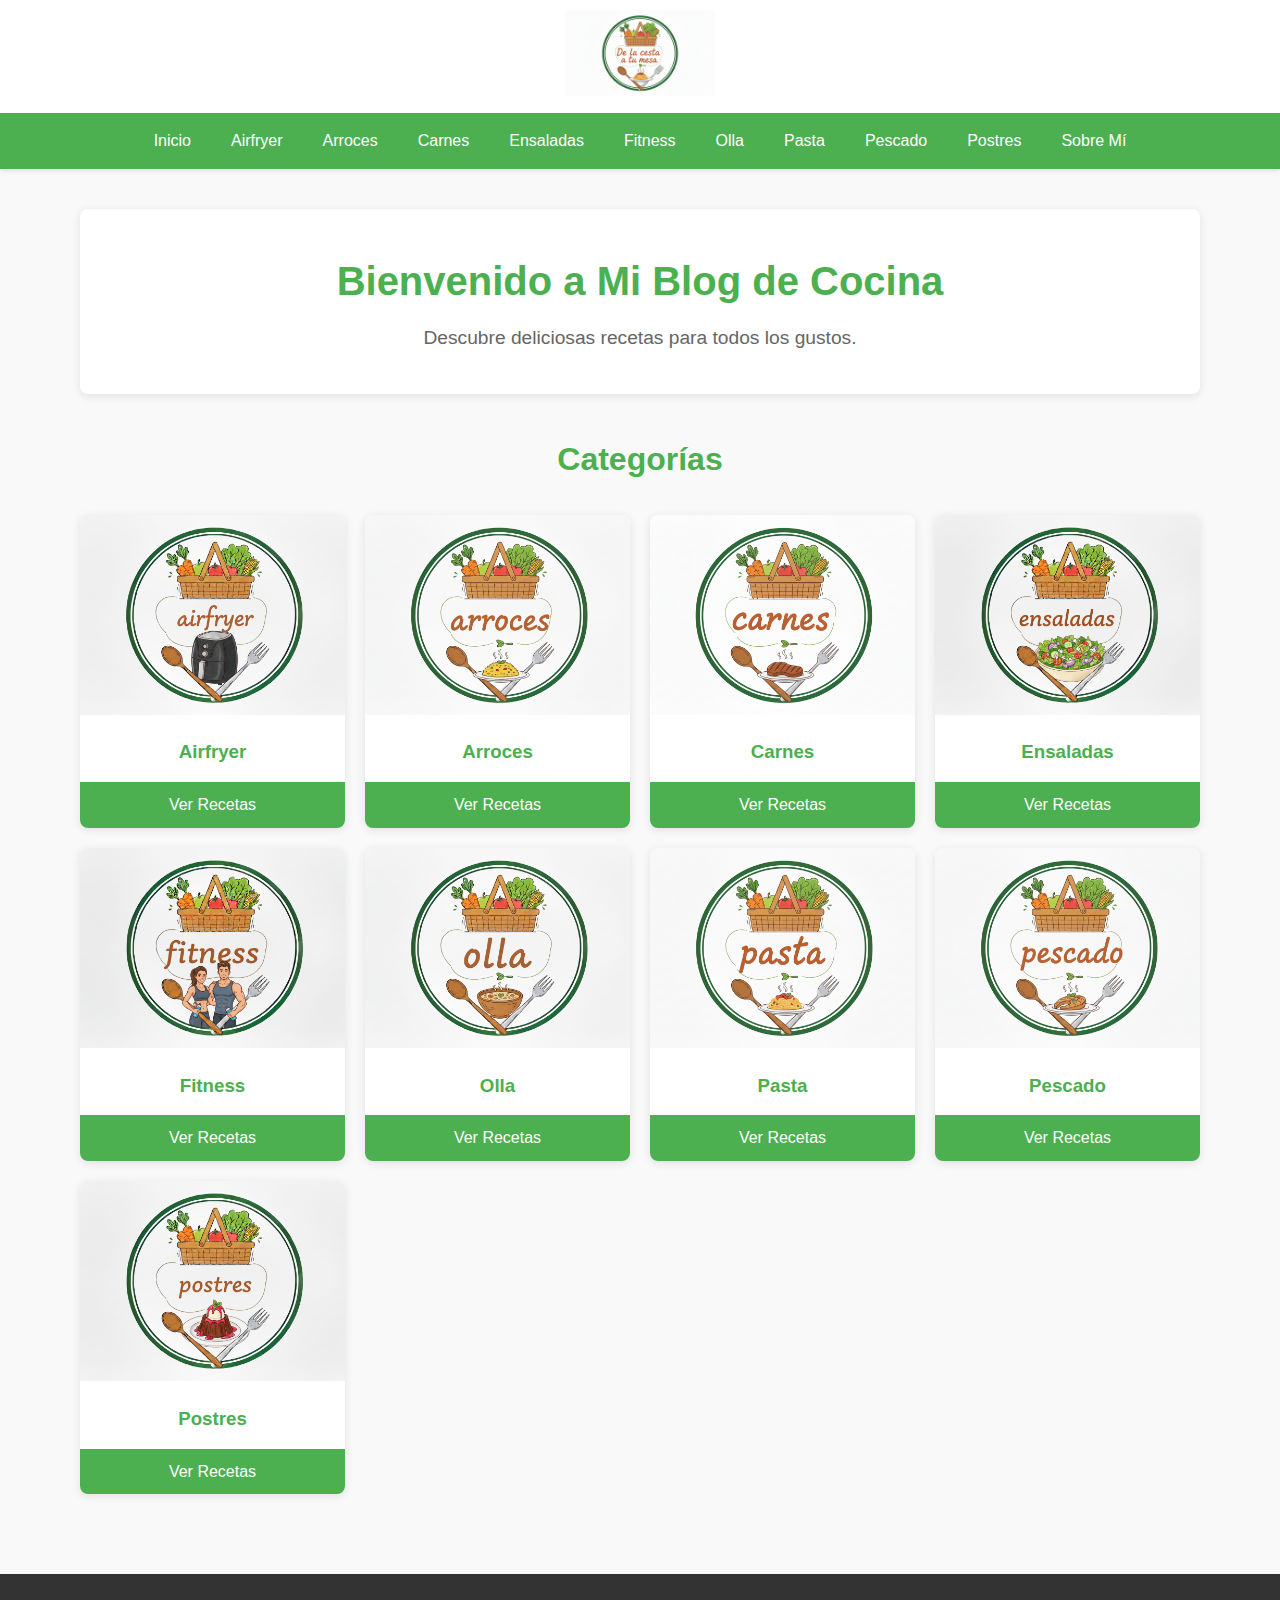
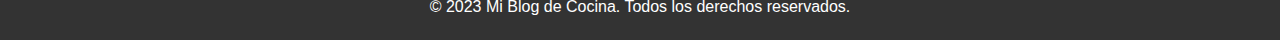
<file: index.html>
<!DOCTYPE html>
<html lang="es">
<head>
    <meta charset="UTF-8">
    <meta name="viewport" content="width=device-width, initial-scale=1.0">
    <title>Mi Blog de Cocina</title>
    <link rel="stylesheet" href="style.css">
    <link rel="manifest" href="manifest.json">
    <meta name="theme-color" content="#4CAF50">
</head>
<body>
    <script>
        if ('serviceWorker' in navigator) {
            window.addEventListener('load', () => {
                navigator.serviceWorker.register('/sw.js');
            });
        }
    </script>
    <header>
        <div class="logo">
            <img src="img/logo/logo canal.png" alt="Logo del Blog">
        </div>
        <nav>
            <ul>
                <li><a href="index.html">Inicio</a></li>
                <li><a href="airfryer.html">Airfryer</a></li>
                <li><a href="arroces.html">Arroces</a></li>
                <li><a href="carnes.html">Carnes</a></li>
                <li><a href="ensaladas.html">Ensaladas</a></li>
                <li><a href="fitness.html">Fitness</a></li>
                <li><a href="olla.html">Olla</a></li>
                <li><a href="pasta.html">Pasta</a></li>
                <li><a href="pescado.html">Pescado</a></li>
                <li><a href="postres.html">Postres</a></li>
                <li><a href="about.html">Sobre Mí</a></li>
            </ul>
        </nav>
    </header>
    <main>
        <section class="hero">
            <h1>Bienvenido a Mi Blog de Cocina</h1>
            <p>Descubre deliciosas recetas para todos los gustos.</p>
        </section>
        <section class="categories">
            <h2>Categorías</h2>
            <div class="category-grid">
                <div class="category">
                    <img src="img/paginas/airfryer.png" alt="Airfryer">
                    <h3>Airfryer</h3>
                    <a href="airfryer.html">Ver Recetas</a>
                </div>
                <div class="category">
                    <img src="img/paginas/arroces.png" alt="Arroces">
                    <h3>Arroces</h3>
                    <a href="arroces.html">Ver Recetas</a>
                </div>
                <div class="category">
                    <img src="img/paginas/carnes.png" alt="Carnes">
                    <h3>Carnes</h3>
                    <a href="carnes.html">Ver Recetas</a>
                </div>
                <div class="category">
                    <img src="img/paginas/ensaladas.png" alt="Ensaladas">
                    <h3>Ensaladas</h3>
                    <a href="ensaladas.html">Ver Recetas</a>
                </div>
                <div class="category">
                    <img src="img/paginas/fitness.png" alt="Fitness">
                    <h3>Fitness</h3>
                    <a href="fitness.html">Ver Recetas</a>
                </div>
                <div class="category">
                    <img src="img/paginas/olla.png" alt="Olla">
                    <h3>Olla</h3>
                    <a href="olla.html">Ver Recetas</a>
                </div>
                <div class="category">
                    <img src="img/paginas/pasta.png" alt="Pasta">
                    <h3>Pasta</h3>
                    <a href="pasta.html">Ver Recetas</a>
                </div>
                <div class="category">
                    <img src="img/paginas/pescado.png" alt="Pescado">
                    <h3>Pescado</h3>
                    <a href="pescado.html">Ver Recetas</a>
                </div>
                <div class="category">
                    <img src="img/paginas/postres.png" alt="Postres">
                    <h3>Postres</h3>
                    <a href="postres.html">Ver Recetas</a>
                </div>
            </div>
        </section>
    </main>
    <footer>
        <p>&copy; 2023 Mi Blog de Cocina. Todos los derechos reservados.</p>
    </footer>
</body>
</html>
</file>
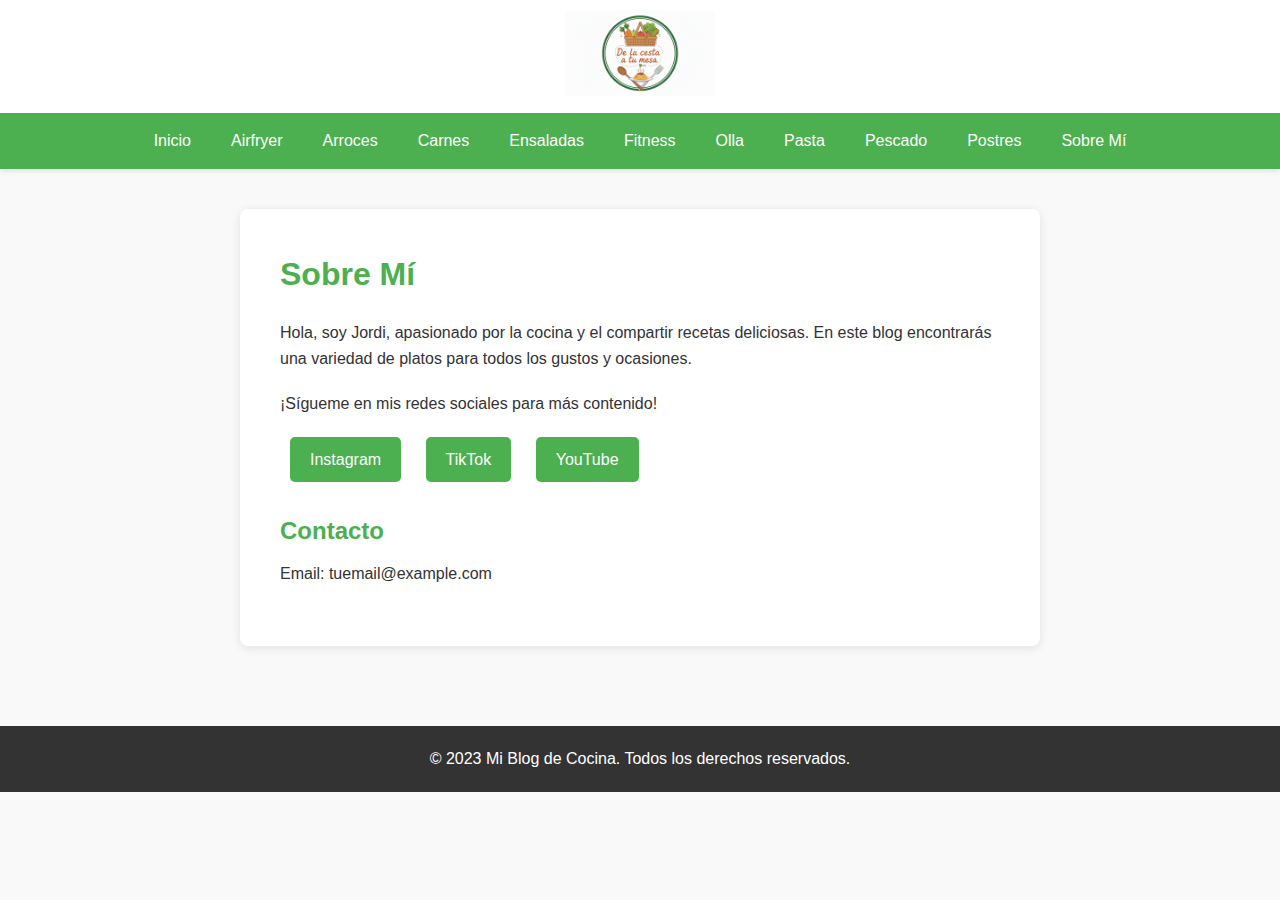
<file: about.html>
<!DOCTYPE html>
<html lang="es">
<head>
    <meta charset="UTF-8">
    <meta name="viewport" content="width=device-width, initial-scale=1.0">
    <title>Sobre Mí - Mi Blog de Cocina</title>
    <link rel="stylesheet" href="style.css">
</head>
<body>
    <header>
        <div class="logo">
            <img src="img/logo/logo canal.png" alt="Logo del Blog">
        </div>
        <nav>
            <ul>
                <li><a href="index.html">Inicio</a></li>
                <li><a href="airfryer.html">Airfryer</a></li>
                <li><a href="arroces.html">Arroces</a></li>
                <li><a href="carnes.html">Carnes</a></li>
                <li><a href="ensaladas.html">Ensaladas</a></li>
                <li><a href="fitness.html">Fitness</a></li>
                <li><a href="olla.html">Olla</a></li>
                <li><a href="pasta.html">Pasta</a></li>
                <li><a href="pescado.html">Pescado</a></li>
                <li><a href="postres.html">Postres</a></li>
                <li><a href="about.html">Sobre Mí</a></li>
            </ul>
        </nav>
    </header>
    <main>
        <section class="about">
            <h1>Sobre Mí</h1>
            <p>Hola, soy Jordi, apasionado por la cocina y el compartir recetas deliciosas. En este blog encontrarás una variedad de platos para todos los gustos y ocasiones.</p>
            <p>¡Sígueme en mis redes sociales para más contenido!</p>
            <div class="social-links">
                <!-- Aquí puedes añadir enlaces a tus redes sociales -->
                <a href="https://www.instagram.com/la.cocina.de.jordako75?utm_source=qr&igsh=MXR1dnQ4c2l1OWRjaA==" target="_blank">Instagram</a>
                <a href="https://www.tiktok.com/@jordako75?_t=ZN-90WhY7eL7GY&_r=1" target="_blank">TikTok</a>
                <a href="https://youtube.com/@lacocinadejordako754?si=L9OMqpMg2GtFXiVe" target="_blank">YouTube</a>
            </div>
            <div class="contact">
                <h2>Contacto</h2>
                <p>Email: tuemail@example.com</p>
            </div>
        </section>
    </main>
    <footer>
        <p>&copy; 2023 Mi Blog de Cocina. Todos los derechos reservados.</p>
    </footer>
</body>
</html>
</file>
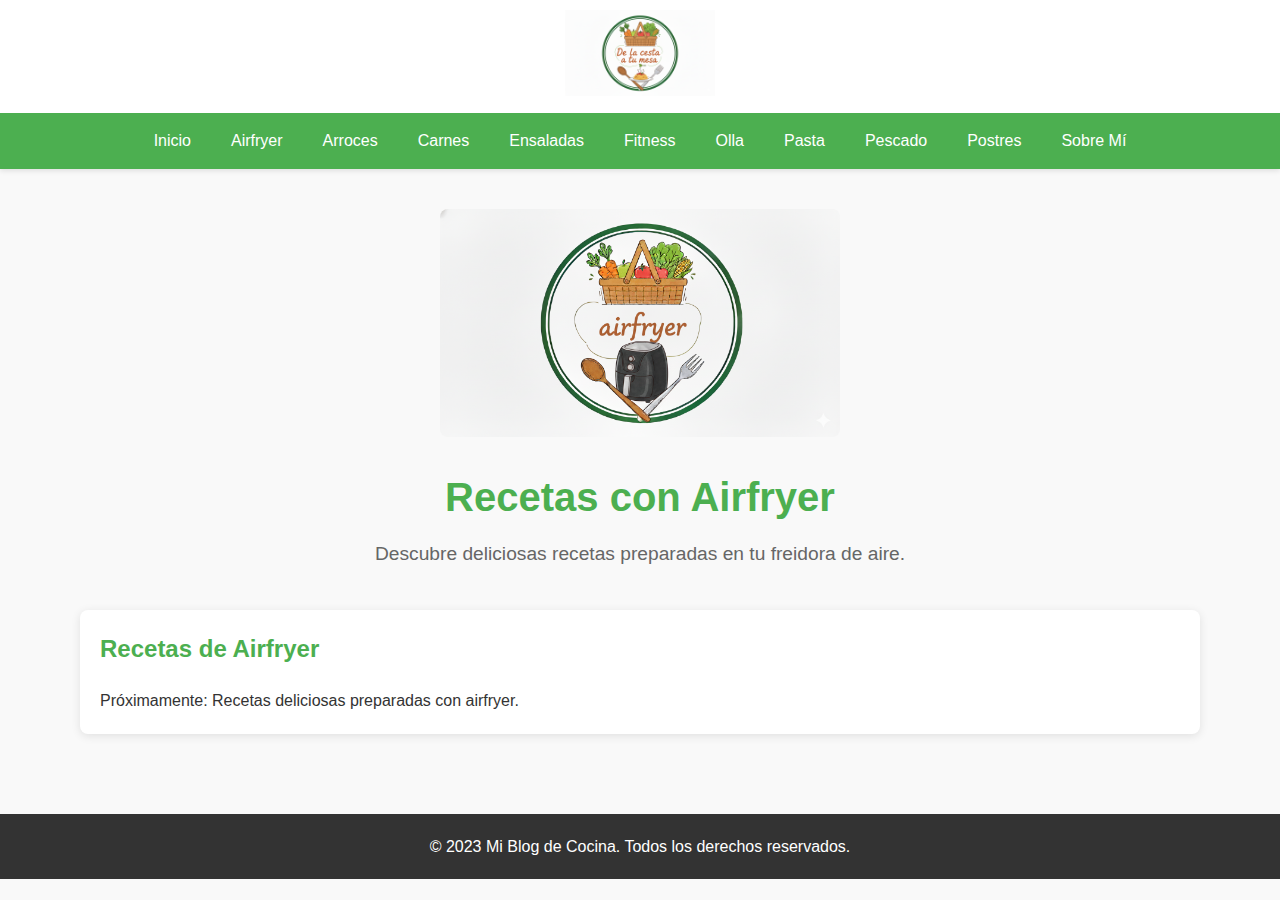
<file: airfryer.html>
<!DOCTYPE html>
<html lang="es">
<head>
    <meta charset="UTF-8">
    <meta name="viewport" content="width=device-width, initial-scale=1.0">
    <title>Recetas con Airfryer - Mi Blog de Cocina</title>
    <link rel="stylesheet" href="style.css">
</head>
<body>
    <header>
        <div class="logo">
            <img src="img/logo/logo canal.png" alt="Logo del Blog">
        </div>
        <nav>
            <ul>
                <li><a href="index.html">Inicio</a></li>
                <li><a href="airfryer.html">Airfryer</a></li>
                <li><a href="arroces.html">Arroces</a></li>
                <li><a href="carnes.html">Carnes</a></li>
                <li><a href="ensaladas.html">Ensaladas</a></li>
                <li><a href="fitness.html">Fitness</a></li>
                <li><a href="olla.html">Olla</a></li>
                <li><a href="pasta.html">Pasta</a></li>
                <li><a href="pescado.html">Pescado</a></li>
                <li><a href="postres.html">Postres</a></li>
                <li><a href="about.html">Sobre Mí</a></li>
            </ul>
        </nav>
    </header>
    <main>
        <section class="page-header">
            <img src="img/paginas/airfryer.png" alt="Airfryer" class="page-image">
            <h1>Recetas con Airfryer</h1>
            <p>Descubre deliciosas recetas preparadas en tu freidora de aire.</p>
        </section>
        <section class="recipes">
            <h2>Recetas de Airfryer</h2>
            <p>Próximamente: Recetas deliciosas preparadas con airfryer.</p>
        </section>
    </main>
    <!-- The Modal -->
    <div id="myModal" class="modal">
        <span class="close">&times;</span>
        <div id="modal-content"></div>
    </div>

    <script>
        function showModal(img) {
            var modal = document.getElementById("myModal");
            var modalContent = document.getElementById("modal-content");

            // Get the recipe container
            var recipeDiv = img.parentElement;
            var recipeTitle = recipeDiv.querySelector("h3").innerHTML;
            var recipeDetails = recipeDiv.querySelector(".recipe-details").innerHTML;

            // Populate modal content
            var modifiedDetails = recipeDetails.replace(/<ul>/g, '<ol>').replace(/<\/ul>/g, '</ol>');
            modalContent.innerHTML = `
                <div style="text-align: left; padding: 20px;">
                    <h2 style="text-align: center;">${recipeTitle}</h2>
                    <img src="${img.src}" alt="${img.alt}" style="max-width: 100%; height: auto; border-radius: 8px; margin-bottom: 15px; display: block; margin-left: auto; margin-right: auto;">
                    ${modifiedDetails}
                    <button class="back-button" onclick="closeModal()">Volver Atrás</button>
                </div>
            `;

            modal.style.display = "block";
        }

        function closeModal() {
            var modal = document.getElementById("myModal");
            modal.style.display = "none";
        }

        // Get the modal
        var modal = document.getElementById("myModal");

        // Get the <span> element that closes the modal
        var span = document.getElementsByClassName("close")[0];

        // When the user clicks on <span> (x), close the modal
        span.onclick = function() {
            closeModal();
        }

        // When the user clicks anywhere outside of the modal, close it
        window.onclick = function(event) {
            if (event.target == modal) {
                closeModal();
            }
        }
    </script>
    <footer>
        <p>&copy; 2023 Mi Blog de Cocina. Todos los derechos reservados.</p>
    </footer>
</body>
</html>
</file>
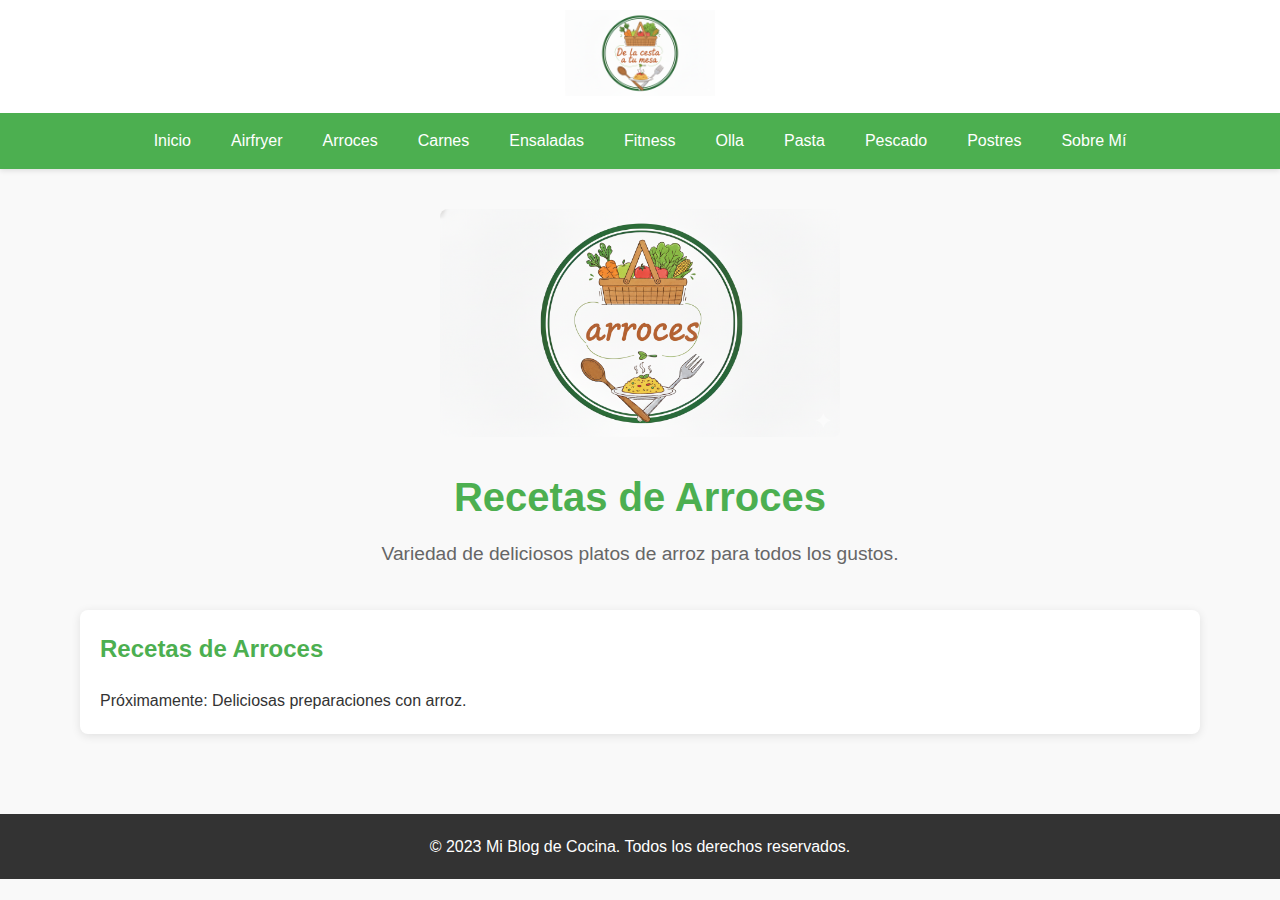
<file: arroces.html>
<!DOCTYPE html>
<html lang="es">
<head>
    <meta charset="UTF-8">
    <meta name="viewport" content="width=device-width, initial-scale=1.0">
    <title>Recetas de Arroces - Mi Blog de Cocina</title>
    <link rel="stylesheet" href="style.css">
</head>
<body>
    <header>
        <div class="logo">
            <img src="img/logo/logo canal.png" alt="Logo del Blog">
        </div>
        <nav>
            <ul>
                <li><a href="index.html">Inicio</a></li>
                <li><a href="airfryer.html">Airfryer</a></li>
                <li><a href="arroces.html">Arroces</a></li>
                <li><a href="carnes.html">Carnes</a></li>
                <li><a href="ensaladas.html">Ensaladas</a></li>
                <li><a href="fitness.html">Fitness</a></li>
                <li><a href="olla.html">Olla</a></li>
                <li><a href="pasta.html">Pasta</a></li>
                <li><a href="pescado.html">Pescado</a></li>
                <li><a href="postres.html">Postres</a></li>
                <li><a href="about.html">Sobre Mí</a></li>
            </ul>
        </nav>
    </header>
    <main>
        <section class="page-header">
            <img src="img/paginas/arroces.png" alt="Arroces" class="page-image">
            <h1>Recetas de Arroces</h1>
            <p>Variedad de deliciosos platos de arroz para todos los gustos.</p>
        </section>
        <section class="recipes">
            <h2>Recetas de Arroces</h2>
            <p>Próximamente: Deliciosas preparaciones con arroz.</p>
        </section>
    </main>
    <!-- The Modal -->
    <div id="myModal" class="modal">
        <span class="close">&times;</span>
        <div id="modal-content"></div>
    </div>

    <script>
        function showModal(img) {
            var modal = document.getElementById("myModal");
            var modalContent = document.getElementById("modal-content");

            // Get the recipe container
            var recipeDiv = img.parentElement;
            var recipeTitle = recipeDiv.querySelector("h3").innerHTML;
            var recipeDetails = recipeDiv.querySelector(".recipe-details").innerHTML;

            // Populate modal content
            var modifiedDetails = recipeDetails.replace(/<ul>/g, '<ol>').replace(/<\/ul>/g, '</ol>');
            modalContent.innerHTML = `
                <div style="text-align: left; padding: 20px;">
                    <h2 style="text-align: center;">${recipeTitle}</h2>
                    <img src="${img.src}" alt="${img.alt}" style="max-width: 100%; height: auto; border-radius: 8px; margin-bottom: 15px; display: block; margin-left: auto; margin-right: auto;">
                    ${modifiedDetails}
                    <button class="back-button" onclick="closeModal()">Volver Atrás</button>
                </div>
            `;

            modal.style.display = "block";
        }

        function closeModal() {
            var modal = document.getElementById("myModal");
            modal.style.display = "none";
        }

        // Get the modal
        var modal = document.getElementById("myModal");

        // Get the <span> element that closes the modal
        var span = document.getElementsByClassName("close")[0];

        // When the user clicks on <span> (x), close the modal
        span.onclick = function() {
            closeModal();
        }

        // When the user clicks anywhere outside of the modal, close it
        window.onclick = function(event) {
            if (event.target == modal) {
                closeModal();
            }
        }
    </script>
    <footer>
        <p>&copy; 2023 Mi Blog de Cocina. Todos los derechos reservados.</p>
    </footer>
</body>
</html>
</file>
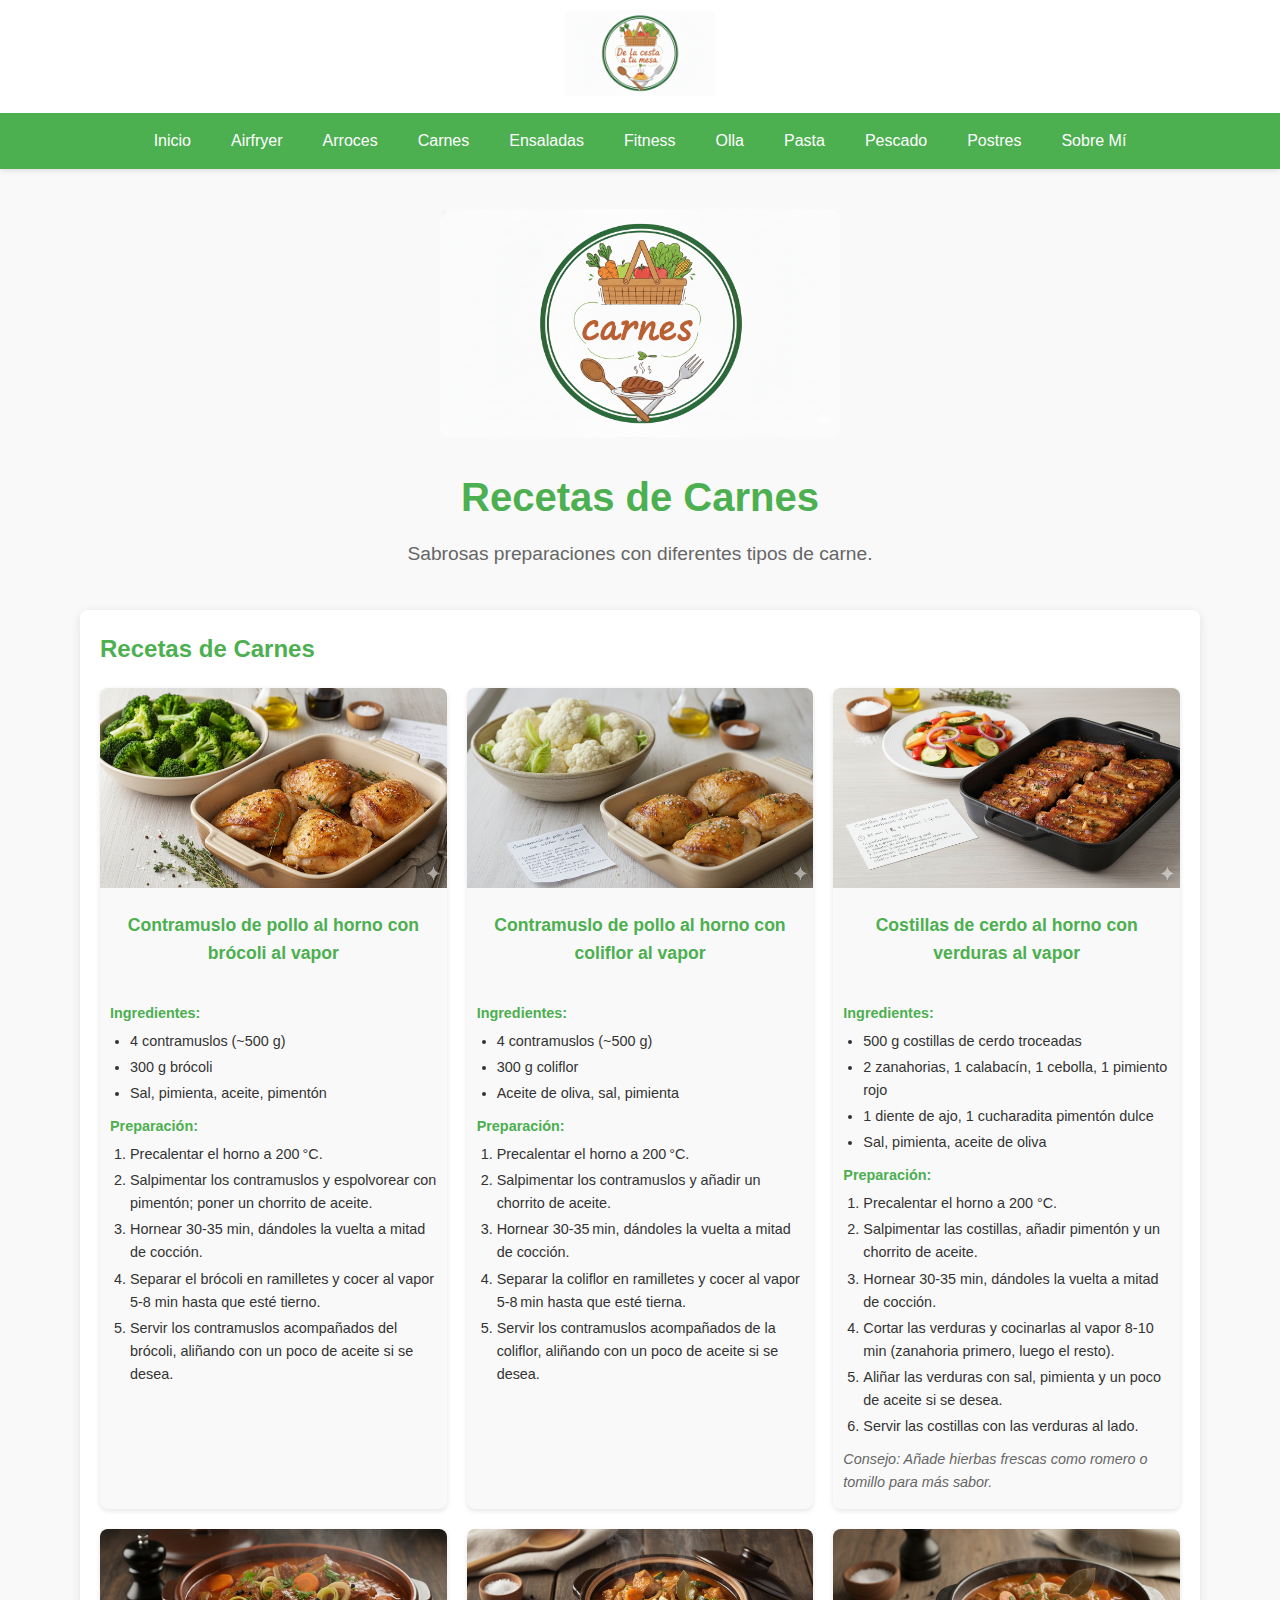
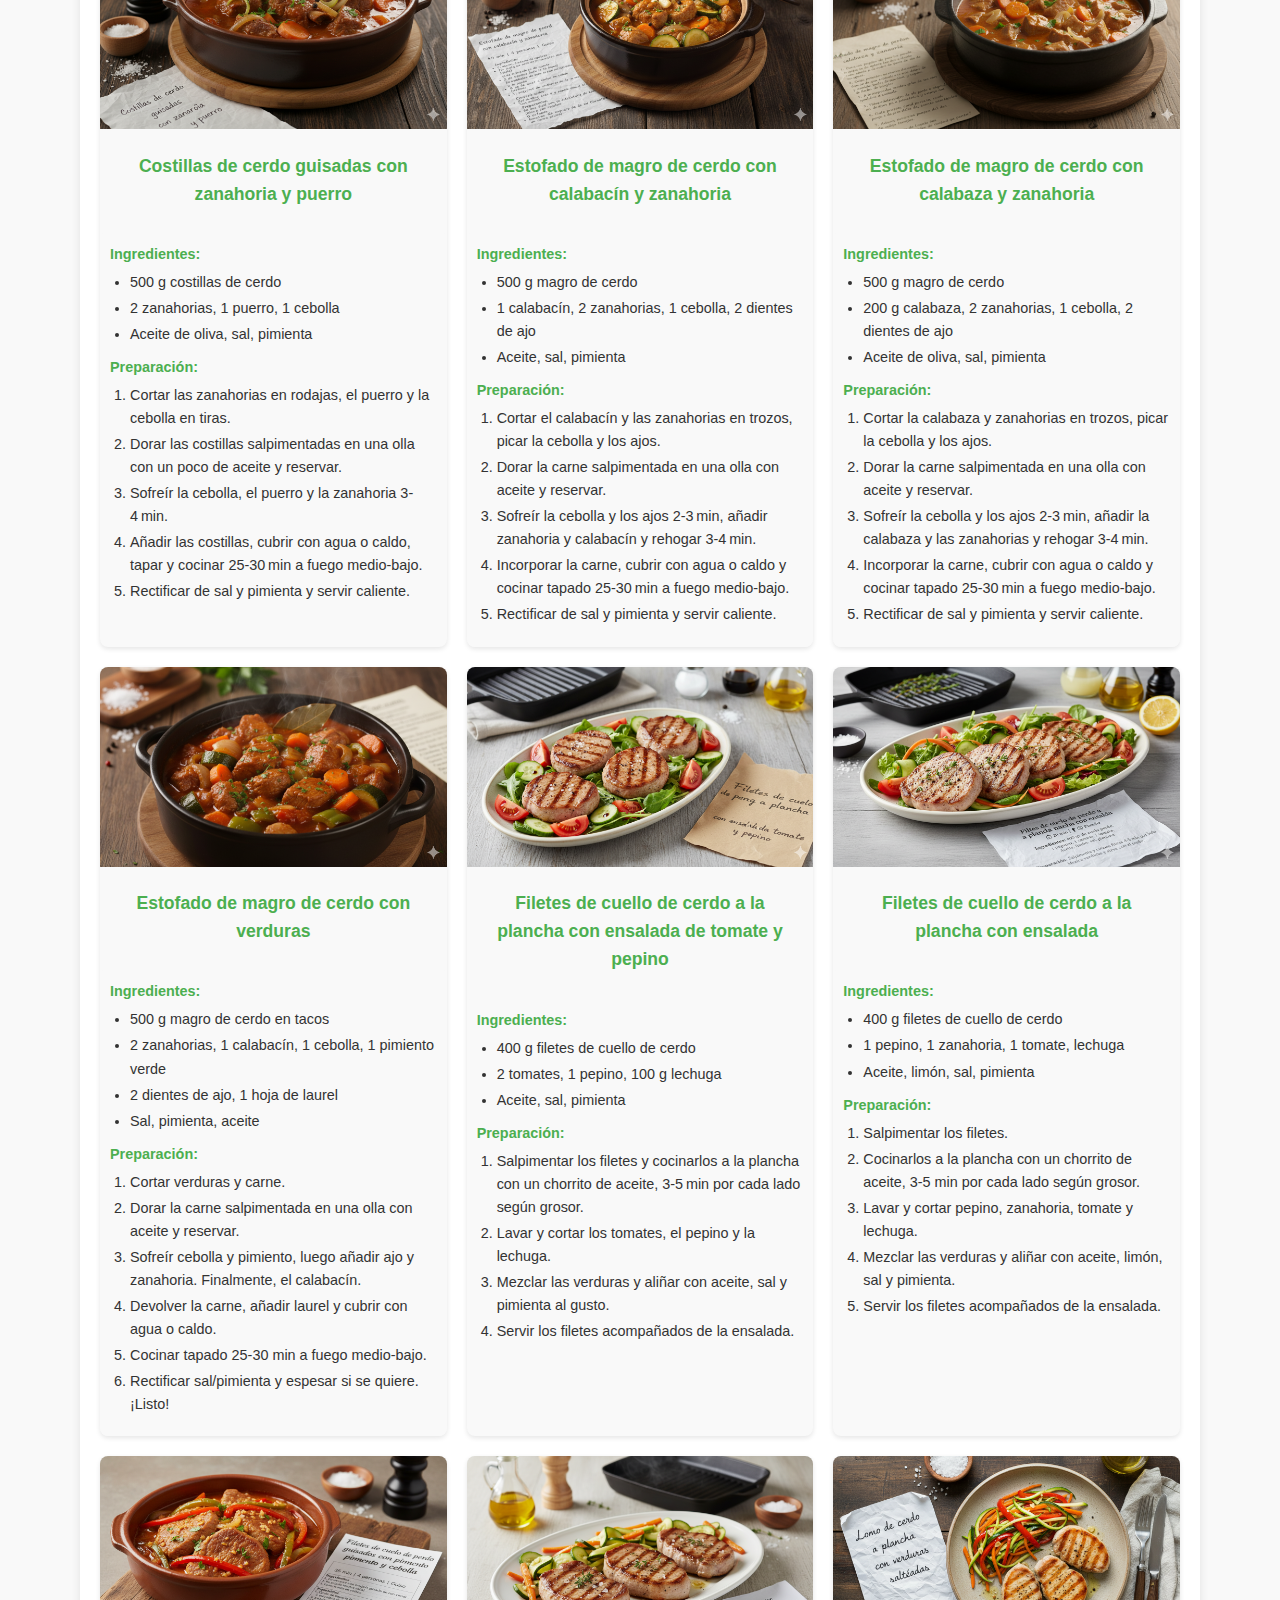
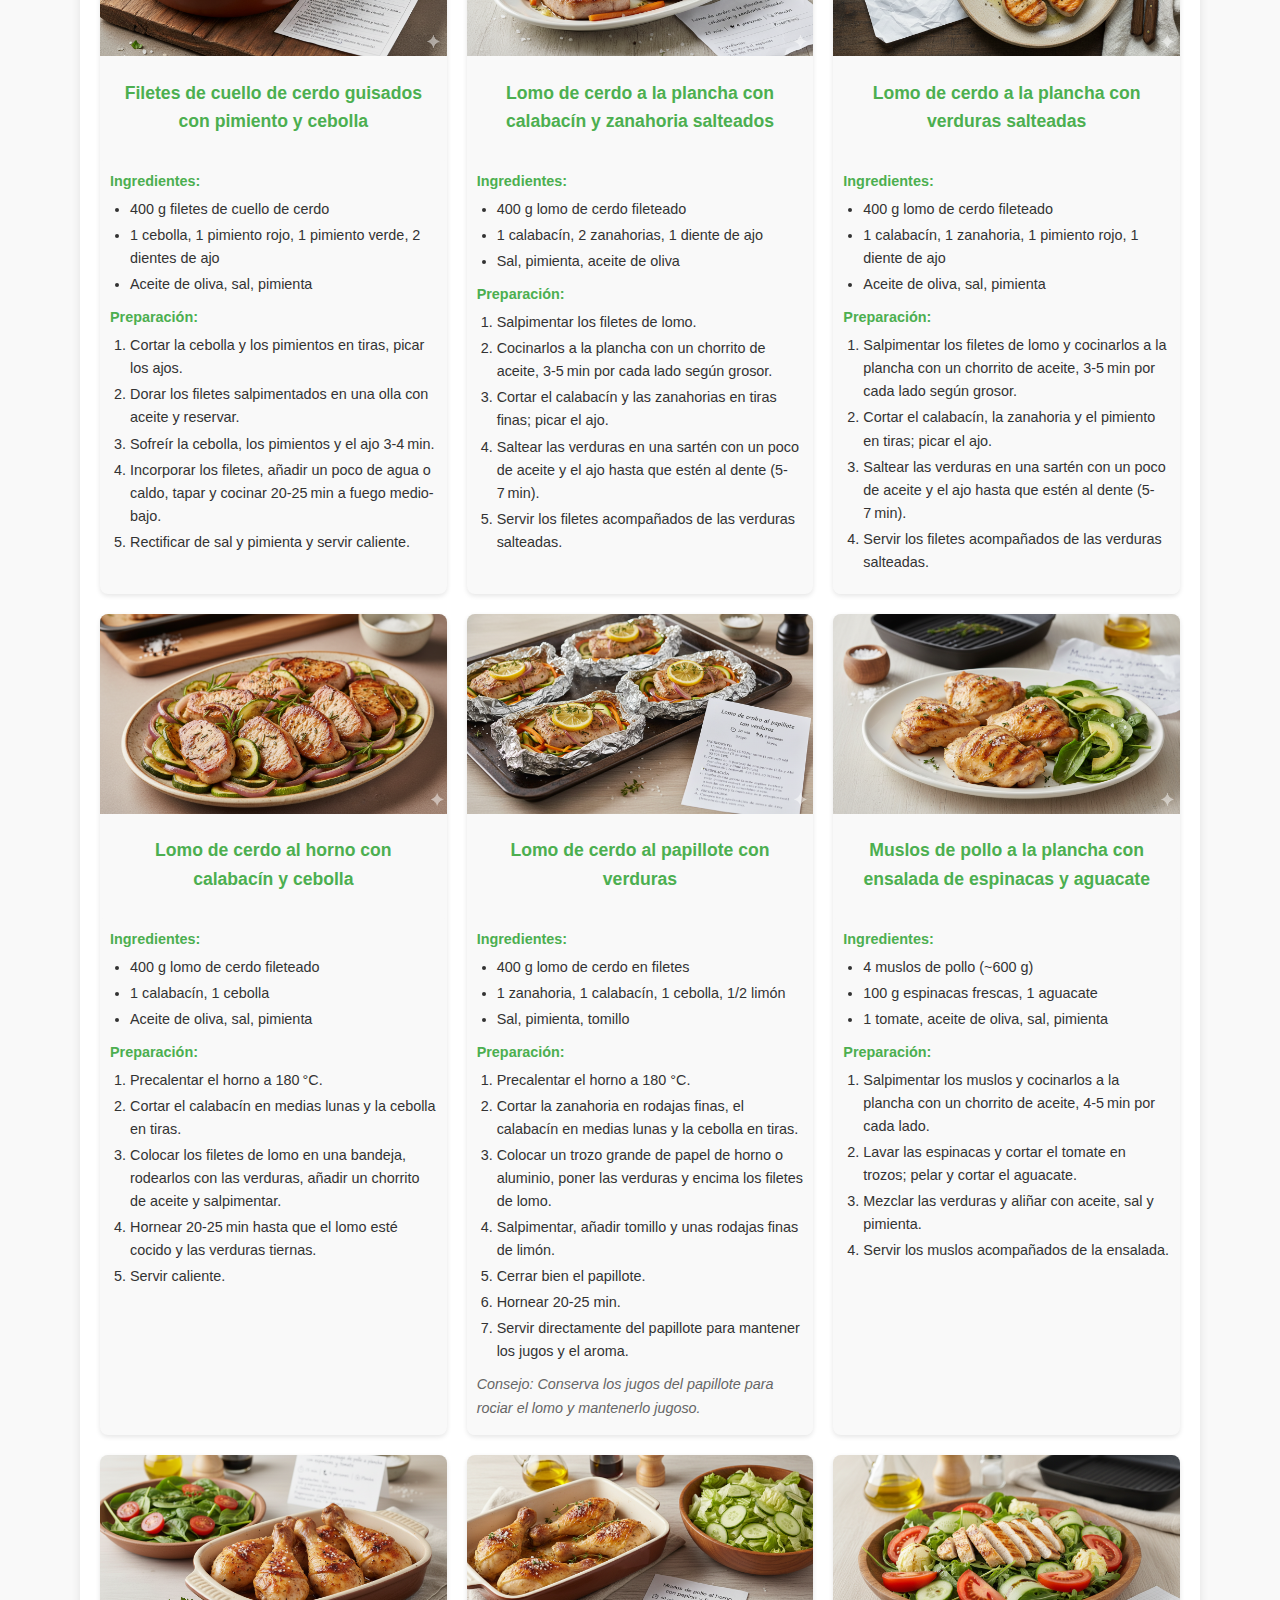
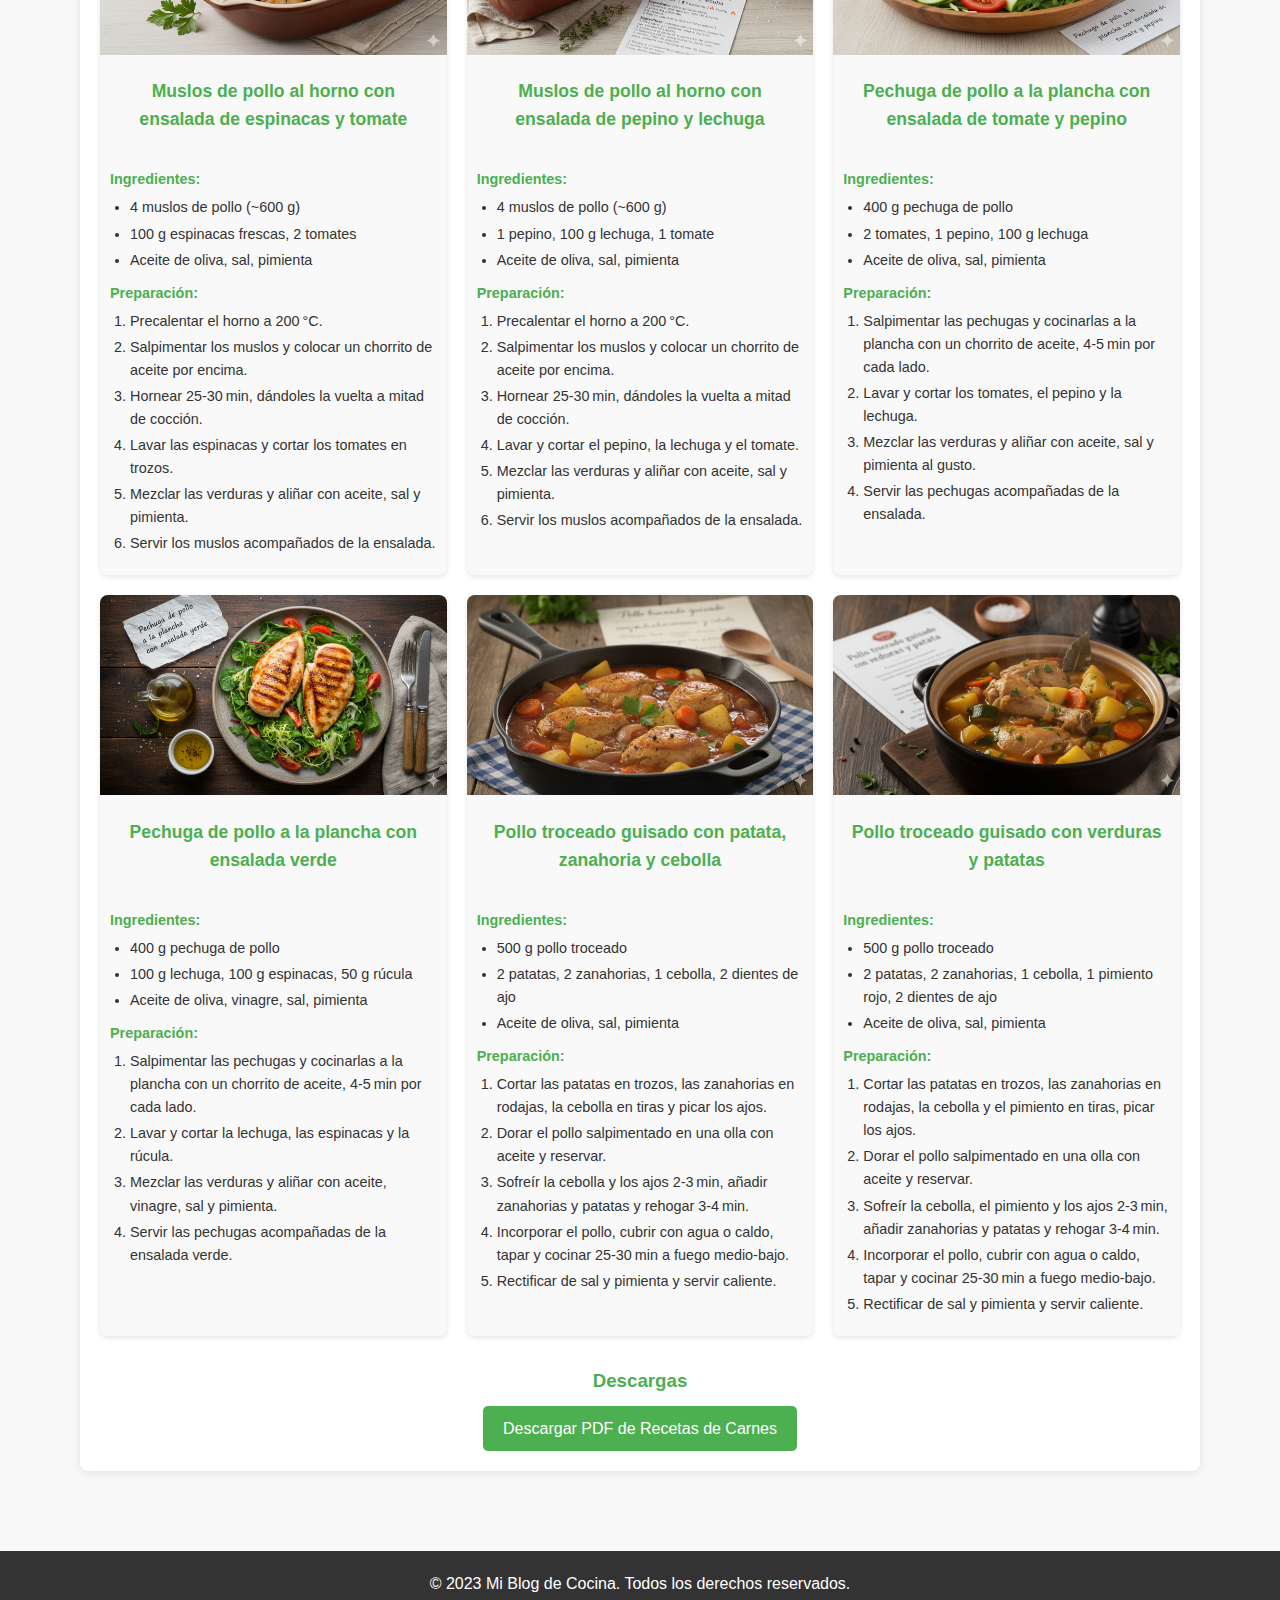
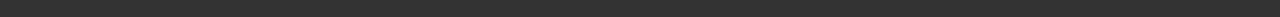
<file: carnes.html>
<!DOCTYPE html>
<html lang="es">
<head>
    <meta charset="UTF-8">
    <meta name="viewport" content="width=device-width, initial-scale=1.0">
    <title>Recetas de Carnes - Mi Blog de Cocina</title>
    <link rel="stylesheet" href="style.css">
</head>
<body>
    <header>
        <div class="logo">
            <img src="img/logo/logo canal.png" alt="Logo del Blog">
        </div>
        <nav>
            <ul>
                <li><a href="index.html">Inicio</a></li>
                <li><a href="airfryer.html">Airfryer</a></li>
                <li><a href="arroces.html">Arroces</a></li>
                <li><a href="carnes.html">Carnes</a></li>
                <li><a href="ensaladas.html">Ensaladas</a></li>
                <li><a href="fitness.html">Fitness</a></li>
                <li><a href="olla.html">Olla</a></li>
                <li><a href="pasta.html">Pasta</a></li>
                <li><a href="pescado.html">Pescado</a></li>
                <li><a href="postres.html">Postres</a></li>
                <li><a href="about.html">Sobre Mí</a></li>
            </ul>
        </nav>
    </header>
    <main>
        <section class="page-header">
            <img src="img/paginas/carnes.png" alt="Carnes" class="page-image">
            <h1>Recetas de Carnes</h1>
            <p>Sabrosas preparaciones con diferentes tipos de carne.</p>
        </section>
        <section class="recipes">
            <h2>Recetas de Carnes</h2>
            <div class="recipe-grid">
                <div class="recipe">
                    <img src="img/platos/Contramuslo de pollo al horno con brócoli al vapor.png" alt="Contramuslo de pollo al horno con brócoli al vapor" onclick="showModal(this)">
                    <h3 onclick="showModal(this.previousElementSibling)">Contramuslo de pollo al horno con brócoli al vapor</h3>
                    <div class="recipe-details">
                        <h4>Ingredientes:</h4>
                        <ul>
                            <li>4 contramuslos (~500 g)</li>
                            <li>300 g brócoli</li>
                            <li>Sal, pimienta, aceite, pimentón</li>
                        </ul>
                        <h4>Preparación:</h4>
                        <ol>
                            <li>Precalentar el horno a 200 °C.</li>
                            <li>Salpimentar los contramuslos y espolvorear con pimentón; poner un chorrito de aceite.</li>
                            <li>Hornear 30-35 min, dándoles la vuelta a mitad de cocción.</li>
                            <li>Separar el brócoli en ramilletes y cocer al vapor 5-8 min hasta que esté tierno.</li>
                            <li>Servir los contramuslos acompañados del brócoli, aliñando con un poco de aceite si se desea.</li>
                        </ol>
                    </div>
                </div>


                <div class="recipe">
                    <img src="img/platos/Contramuslo de pollo al horno con coliflor al vapor.png" alt="Contramuslo de pollo al horno con coliflor al vapor" onclick="showModal(this)">
                    <h3 onclick="showModal(this.previousElementSibling)">Contramuslo de pollo al horno con coliflor al vapor</h3>
                    <div class="recipe-details">
                        <h4>Ingredientes:</h4>
                        <ul>
                            <li>4 contramuslos (~500 g)</li>
                            <li>300 g coliflor</li>
                            <li>Aceite de oliva, sal, pimienta</li>
                        </ul>
                        <h4>Preparación:</h4>
                        <ol>
                            <li>Precalentar el horno a 200 °C.</li>
                            <li>Salpimentar los contramuslos y añadir un chorrito de aceite.</li>
                            <li>Hornear 30-35 min, dándoles la vuelta a mitad de cocción.</li>
                            <li>Separar la coliflor en ramilletes y cocer al vapor 5-8 min hasta que esté tierna.</li>
                            <li>Servir los contramuslos acompañados de la coliflor, aliñando con un poco de aceite si se desea.</li>
                        </ol>
                    </div>
                </div>
                <div class="recipe">
                    <img src="img/platos/Costillas de cerdo al horno con verduras al vapor.png" alt="Costillas de cerdo al horno con verduras al vapor" onclick="showModal(this)">
                    <h3 onclick="showModal(this.previousElementSibling)">Costillas de cerdo al horno con verduras al vapor</h3>
                    <div class="recipe-details">
                        <h4>Ingredientes:</h4>
                        <ul>
                            <li>500 g costillas de cerdo troceadas</li>
                            <li>2 zanahorias, 1 calabacín, 1 cebolla, 1 pimiento rojo</li>
                            <li>1 diente de ajo, 1 cucharadita pimentón dulce</li>
                            <li>Sal, pimienta, aceite de oliva</li>
                        </ul>
                        <h4>Preparación:</h4>
                        <ol>
                            <li>Precalentar el horno a 200 °C.</li>
                            <li>Salpimentar las costillas, añadir pimentón y un chorrito de aceite.</li>
                            <li>Hornear 30-35 min, dándoles la vuelta a mitad de cocción.</li>
                            <li>Cortar las verduras y cocinarlas al vapor 8-10 min (zanahoria primero, luego el resto).</li>
                            <li>Aliñar las verduras con sal, pimienta y un poco de aceite si se desea.</li>
                            <li>Servir las costillas con las verduras al lado.</li>
                        </ol>
                        <p>Consejo: Añade hierbas frescas como romero o tomillo para más sabor.</p>
                    </div>
                </div>
                <div class="recipe">
                    <img src="img/platos/Costillas de cerdo guisadas con zanahoria y puerro.png" alt="Costillas de cerdo guisadas con zanahoria y puerro" onclick="showModal(this)">
                    <h3 onclick="showModal(this.previousElementSibling)">Costillas de cerdo guisadas con zanahoria y puerro</h3>
                    <div class="recipe-details">
                        <h4>Ingredientes:</h4>
                        <ul>
                            <li>500 g costillas de cerdo</li>
                            <li>2 zanahorias, 1 puerro, 1 cebolla</li>
                            <li>Aceite de oliva, sal, pimienta</li>
                        </ul>
                        <h4>Preparación:</h4>
                        <ol>
                            <li>Cortar las zanahorias en rodajas, el puerro y la cebolla en tiras.</li>
                            <li>Dorar las costillas salpimentadas en una olla con un poco de aceite y reservar.</li>
                            <li>Sofreír la cebolla, el puerro y la zanahoria 3-4 min.</li>
                            <li>Añadir las costillas, cubrir con agua o caldo, tapar y cocinar 25-30 min a fuego medio-bajo.</li>
                            <li>Rectificar de sal y pimienta y servir caliente.</li>
                        </ol>
                    </div>
                </div>
                <div class="recipe">
                    <img src="img/platos/Estofado de magro de cerdo con calabacín y zanahoria.png" alt="Estofado de magro de cerdo con calabacín y zanahoria" onclick="showModal(this)">
                    <h3 onclick="showModal(this.previousElementSibling)">Estofado de magro de cerdo con calabacín y zanahoria</h3>
                    <div class="recipe-details">
                        <h4>Ingredientes:</h4>
                        <ul>
                            <li>500 g magro de cerdo</li>
                            <li>1 calabacín, 2 zanahorias, 1 cebolla, 2 dientes de ajo</li>
                            <li>Aceite, sal, pimienta</li>
                        </ul>
                        <h4>Preparación:</h4>
                        <ol>
                            <li>Cortar el calabacín y las zanahorias en trozos, picar la cebolla y los ajos.</li>
                            <li>Dorar la carne salpimentada en una olla con aceite y reservar.</li>
                            <li>Sofreír la cebolla y los ajos 2-3 min, añadir zanahoria y calabacín y rehogar 3-4 min.</li>
                            <li>Incorporar la carne, cubrir con agua o caldo y cocinar tapado 25-30 min a fuego medio-bajo.</li>
                            <li>Rectificar de sal y pimienta y servir caliente.</li>
                        </ol>
                    </div>
                </div>

                <div class="recipe">
                    <img src="img/platos/Estofado de magro de cerdo con calabaza y zanahoria.png" alt="Estofado de magro de cerdo con calabaza y zanahoria" onclick="showModal(this)">
                    <h3 onclick="showModal(this.previousElementSibling)">Estofado de magro de cerdo con calabaza y zanahoria</h3>
                    <div class="recipe-details">
                        <h4>Ingredientes:</h4>
                        <ul>
                            <li>500 g magro de cerdo</li>
                            <li>200 g calabaza, 2 zanahorias, 1 cebolla, 2 dientes de ajo</li>
                            <li>Aceite de oliva, sal, pimienta</li>
                        </ul>
                        <h4>Preparación:</h4>
                        <ol>
                            <li>Cortar la calabaza y zanahorias en trozos, picar la cebolla y los ajos.</li>
                            <li>Dorar la carne salpimentada en una olla con aceite y reservar.</li>
                            <li>Sofreír la cebolla y los ajos 2-3 min, añadir la calabaza y las zanahorias y rehogar 3-4 min.</li>
                            <li>Incorporar la carne, cubrir con agua o caldo y cocinar tapado 25-30 min a fuego medio-bajo.</li>
                            <li>Rectificar de sal y pimienta y servir caliente.</li>
                        </ol>
                    </div>
                </div>
                <div class="recipe">
                    <img src="img/platos/Estofado de magro de cerdo con verduras.png" alt="Estofado de magro de cerdo con verduras" onclick="showModal(this)">
                    <h3 onclick="showModal(this.previousElementSibling)">Estofado de magro de cerdo con verduras</h3>
                    <div class="recipe-details">
                        <h4>Ingredientes:</h4>
                        <ul>
                            <li>500 g magro de cerdo en tacos</li>
                            <li>2 zanahorias, 1 calabacín, 1 cebolla, 1 pimiento verde</li>
                            <li>2 dientes de ajo, 1 hoja de laurel</li>
                            <li>Sal, pimienta, aceite</li>
                        </ul>
                        <h4>Preparación:</h4>
                        <ol>
                            <li>Cortar verduras y carne.</li>
                            <li>Dorar la carne salpimentada en una olla con aceite y reservar.</li>
                            <li>Sofreír cebolla y pimiento, luego añadir ajo y zanahoria. Finalmente, el calabacín.</li>
                            <li>Devolver la carne, añadir laurel y cubrir con agua o caldo.</li>
                            <li>Cocinar tapado 25-30 min a fuego medio-bajo.</li>
                            <li>Rectificar sal/pimienta y espesar si se quiere. ¡Listo!</li>
                        </ol>
                    </div>
                </div>
                <div class="recipe">
                    <img src="img/platos/Filetes de cuello de cerdo a la plancha con ensalada de tomate y pepino.png" alt="Filetes de cuello de cerdo a la plancha con ensalada de tomate y pepino" onclick="showModal(this)">
                    <h3 onclick="showModal(this.previousElementSibling)">Filetes de cuello de cerdo a la plancha con ensalada de tomate y pepino</h3>
                    <div class="recipe-details">
                        <h4>Ingredientes:</h4>
                        <ul>
                            <li>400 g filetes de cuello de cerdo</li>
                            <li>2 tomates, 1 pepino, 100 g lechuga</li>
                            <li>Aceite, sal, pimienta</li>
                        </ul>
                        <h4>Preparación:</h4>
                        <ol>
                            <li>Salpimentar los filetes y cocinarlos a la plancha con un chorrito de aceite, 3-5 min por cada lado según grosor.</li>
                            <li>Lavar y cortar los tomates, el pepino y la lechuga.</li>
                            <li>Mezclar las verduras y aliñar con aceite, sal y pimienta al gusto.</li>
                            <li>Servir los filetes acompañados de la ensalada.</li>
                        </ol>
                    </div>
                </div>
                <div class="recipe">
                    <img src="img/platos/Filetes de cuello de cerdo a la plancha con ensalada.png" alt="Filetes de cuello de cerdo a la plancha con ensalada" onclick="showModal(this)">
                    <h3 onclick="showModal(this.previousElementSibling)">Filetes de cuello de cerdo a la plancha con ensalada</h3>
                    <div class="recipe-details">
                        <h4>Ingredientes:</h4>
                        <ul>
                            <li>400 g filetes de cuello de cerdo</li>
                            <li>1 pepino, 1 zanahoria, 1 tomate, lechuga</li>
                            <li>Aceite, limón, sal, pimienta</li>
                        </ul>
                        <h4>Preparación:</h4>
                        <ol>
                            <li>Salpimentar los filetes.</li>
                            <li>Cocinarlos a la plancha con un chorrito de aceite, 3-5 min por cada lado según grosor.</li>
                            <li>Lavar y cortar pepino, zanahoria, tomate y lechuga.</li>
                            <li>Mezclar las verduras y aliñar con aceite, limón, sal y pimienta.</li>
                            <li>Servir los filetes acompañados de la ensalada.</li>
                        </ol>
                    </div>
                </div>
                <div class="recipe">
                    <img src="img/platos/Filetes de cuello de cerdo guisados con pimiento y cebolla .png" alt="Filetes de cuello de cerdo guisados con pimiento y cebolla" onclick="showModal(this)">
                    <h3 onclick="showModal(this.previousElementSibling)">Filetes de cuello de cerdo guisados con pimiento y cebolla</h3>
                    <div class="recipe-details">
                        <h4>Ingredientes:</h4>
                        <ul>
                            <li>400 g filetes de cuello de cerdo</li>
                            <li>1 cebolla, 1 pimiento rojo, 1 pimiento verde, 2 dientes de ajo</li>
                            <li>Aceite de oliva, sal, pimienta</li>
                        </ul>
                        <h4>Preparación:</h4>
                        <ol>
                            <li>Cortar la cebolla y los pimientos en tiras, picar los ajos.</li>
                            <li>Dorar los filetes salpimentados en una olla con aceite y reservar.</li>
                            <li>Sofreír la cebolla, los pimientos y el ajo 3-4 min.</li>
                            <li>Incorporar los filetes, añadir un poco de agua o caldo, tapar y cocinar 20-25 min a fuego medio-bajo.</li>
                            <li>Rectificar de sal y pimienta y servir caliente.</li>
                        </ol>
                    </div>
                </div>

                <div class="recipe">
                    <img src="img/platos/Lomo de cerdo a la plancha con calabacín y zanahoria salteados.png" alt="Lomo de cerdo a la plancha con calabacín y zanahoria salteados" onclick="showModal(this)">
                    <h3 onclick="showModal(this.previousElementSibling)">Lomo de cerdo a la plancha con calabacín y zanahoria salteados</h3>
                    <div class="recipe-details">
                        <h4>Ingredientes:</h4>
                        <ul>
                            <li>400 g lomo de cerdo fileteado</li>
                            <li>1 calabacín, 2 zanahorias, 1 diente de ajo</li>
                            <li>Sal, pimienta, aceite de oliva</li>
                        </ul>
                        <h4>Preparación:</h4>
                        <ol>
                            <li>Salpimentar los filetes de lomo.</li>
                            <li>Cocinarlos a la plancha con un chorrito de aceite, 3-5 min por cada lado según grosor.</li>
                            <li>Cortar el calabacín y las zanahorias en tiras finas; picar el ajo.</li>
                            <li>Saltear las verduras en una sartén con un poco de aceite y el ajo hasta que estén al dente (5-7 min).</li>
                            <li>Servir los filetes acompañados de las verduras salteadas.</li>
                        </ol>
                    </div>
                </div>
                <div class="recipe">
                    <img src="img/platos/Lomo de cerdo a la plancha con verduras salteadas.png" alt="Lomo de cerdo a la plancha con verduras salteadas" onclick="showModal(this)">
                    <h3 onclick="showModal(this.previousElementSibling)">Lomo de cerdo a la plancha con verduras salteadas</h3>
                    <div class="recipe-details">
                        <h4>Ingredientes:</h4>
                        <ul>
                            <li>400 g lomo de cerdo fileteado</li>
                            <li>1 calabacín, 1 zanahoria, 1 pimiento rojo, 1 diente de ajo</li>
                            <li>Aceite de oliva, sal, pimienta</li>
                        </ul>
                        <h4>Preparación:</h4>
                        <ol>
                            <li>Salpimentar los filetes de lomo y cocinarlos a la plancha con un chorrito de aceite, 3-5 min por cada lado según grosor.</li>
                            <li>Cortar el calabacín, la zanahoria y el pimiento en tiras; picar el ajo.</li>
                            <li>Saltear las verduras en una sartén con un poco de aceite y el ajo hasta que estén al dente (5-7 min).</li>
                            <li>Servir los filetes acompañados de las verduras salteadas.</li>
                        </ol>
                    </div>
                </div>
                <div class="recipe">
                    <img src="img/platos/Lomo de cerdo al horno con calabacín y cebolla.png" alt="Lomo de cerdo al horno con calabacín y cebolla" onclick="showModal(this)">
                    <h3 onclick="showModal(this.previousElementSibling)">Lomo de cerdo al horno con calabacín y cebolla</h3>
                    <div class="recipe-details">
                        <h4>Ingredientes:</h4>
                        <ul>
                            <li>400 g lomo de cerdo fileteado</li>
                            <li>1 calabacín, 1 cebolla</li>
                            <li>Aceite de oliva, sal, pimienta</li>
                        </ul>
                        <h4>Preparación:</h4>
                        <ol>
                            <li>Precalentar el horno a 180 °C.</li>
                            <li>Cortar el calabacín en medias lunas y la cebolla en tiras.</li>
                            <li>Colocar los filetes de lomo en una bandeja, rodearlos con las verduras, añadir un chorrito de aceite y salpimentar.</li>
                            <li>Hornear 20-25 min hasta que el lomo esté cocido y las verduras tiernas.</li>
                            <li>Servir caliente.</li>
                        </ol>
                    </div>
                </div>
                <div class="recipe">
                    <img src="img/platos/Lomo de cerdo al papillote con verduras.png" alt="Lomo de cerdo al papillote con verduras" onclick="showModal(this)">
                    <h3 onclick="showModal(this.previousElementSibling)">Lomo de cerdo al papillote con verduras</h3>
                    <div class="recipe-details">
                        <h4>Ingredientes:</h4>
                        <ul>
                            <li>400 g lomo de cerdo en filetes</li>
                            <li>1 zanahoria, 1 calabacín, 1 cebolla, 1/2 limón</li>
                            <li>Sal, pimienta, tomillo</li>
                        </ul>
                        <h4>Preparación:</h4>
                        <ol>
                            <li>Precalentar el horno a 180 °C.</li>
                            <li>Cortar la zanahoria en rodajas finas, el calabacín en medias lunas y la cebolla en tiras.</li>
                            <li>Colocar un trozo grande de papel de horno o aluminio, poner las verduras y encima los filetes de lomo.</li>
                            <li>Salpimentar, añadir tomillo y unas rodajas finas de limón.</li>
                            <li>Cerrar bien el papillote.</li>
                            <li>Hornear 20-25 min.</li>
                            <li>Servir directamente del papillote para mantener los jugos y el aroma.</li>
                        </ol>
                        <p>Consejo: Conserva los jugos del papillote para rociar el lomo y mantenerlo jugoso.</p>
                    </div>
                </div>

                <div class="recipe">
                    <img src="img/platos/Muslos de pollo a la plancha con ensalada de espinacas y aguacate.png" alt="Muslos de pollo a la plancha con ensalada de espinacas y aguacate" onclick="showModal(this)">
                    <h3 onclick="showModal(this.previousElementSibling)">Muslos de pollo a la plancha con ensalada de espinacas y aguacate</h3>
                    <div class="recipe-details">
                        <h4>Ingredientes:</h4>
                        <ul>
                            <li>4 muslos de pollo (~600 g)</li>
                            <li>100 g espinacas frescas, 1 aguacate</li>
                            <li>1 tomate, aceite de oliva, sal, pimienta</li>
                        </ul>
                        <h4>Preparación:</h4>
                        <ol>
                            <li>Salpimentar los muslos y cocinarlos a la plancha con un chorrito de aceite, 4-5 min por cada lado.</li>
                            <li>Lavar las espinacas y cortar el tomate en trozos; pelar y cortar el aguacate.</li>
                            <li>Mezclar las verduras y aliñar con aceite, sal y pimienta.</li>
                            <li>Servir los muslos acompañados de la ensalada.</li>
                        </ol>
                    </div>
                </div>
                <div class="recipe">
                    <img src="img/platos/Muslos de pollo al horno con ensalada de espinacas y tomate.png" alt="Muslos de pollo al horno con ensalada de espinacas y tomate" onclick="showModal(this)">
<h3 onclick="showModal(this.previousElementSibling)">Muslos de pollo al horno con ensalada de espinacas y tomate</h3>
                    <div class="recipe-details">
                        <h4>Ingredientes:</h4>
                        <ul>
                            <li>4 muslos de pollo (~600 g)</li>
                            <li>100 g espinacas frescas, 2 tomates</li>
                            <li>Aceite de oliva, sal, pimienta</li>
                        </ul>
                        <h4>Preparación:</h4>
                        <ol>
                            <li>Precalentar el horno a 200 °C.</li>
                            <li>Salpimentar los muslos y colocar un chorrito de aceite por encima.</li>
                            <li>Hornear 25-30 min, dándoles la vuelta a mitad de cocción.</li>
                            <li>Lavar las espinacas y cortar los tomates en trozos.</li>
                            <li>Mezclar las verduras y aliñar con aceite, sal y pimienta.</li>
                            <li>Servir los muslos acompañados de la ensalada.</li>
                        </ol>
                    </div>
                </div>
                <div class="recipe">
                    <img src="img/platos/Muslos de pollo al horno con ensalada de pepino y lechuga.png" alt="Muslos de pollo al horno con ensalada de pepino y lechuga" onclick="showModal(this)">
<h3 onclick="showModal(this.previousElementSibling)">Muslos de pollo al horno con ensalada de pepino y lechuga</h3>
                    <div class="recipe-details">
                        <h4>Ingredientes:</h4>
                        <ul>
                            <li>4 muslos de pollo (~600 g)</li>
                            <li>1 pepino, 100 g lechuga, 1 tomate</li>
                            <li>Aceite de oliva, sal, pimienta</li>
                        </ul>
                        <h4>Preparación:</h4>
                        <ol>
                            <li>Precalentar el horno a 200 °C.</li>
                            <li>Salpimentar los muslos y colocar un chorrito de aceite por encima.</li>
                            <li>Hornear 25-30 min, dándoles la vuelta a mitad de cocción.</li>
                            <li>Lavar y cortar el pepino, la lechuga y el tomate.</li>
                            <li>Mezclar las verduras y aliñar con aceite, sal y pimienta.</li>
                            <li>Servir los muslos acompañados de la ensalada.</li>
                        </ol>
                    </div>
                </div>
                <div class="recipe">
                    <img src="img/platos/Pechuga de pollo a la plancha con ensalada de tomate y pepino.png" alt="Pechuga de pollo a la plancha con ensalada de tomate y pepino" onclick="showModal(this)">
<h3 onclick="showModal(this.previousElementSibling)">Pechuga de pollo a la plancha con ensalada de tomate y pepino</h3>
                    <div class="recipe-details">
                        <h4>Ingredientes:</h4>
                        <ul>
                            <li>400 g pechuga de pollo</li>
                            <li>2 tomates, 1 pepino, 100 g lechuga</li>
                            <li>Aceite de oliva, sal, pimienta</li>
                        </ul>
                        <h4>Preparación:</h4>
                        <ol>
                            <li>Salpimentar las pechugas y cocinarlas a la plancha con un chorrito de aceite, 4-5 min por cada lado.</li>
                            <li>Lavar y cortar los tomates, el pepino y la lechuga.</li>
                            <li>Mezclar las verduras y aliñar con aceite, sal y pimienta al gusto.</li>
                            <li>Servir las pechugas acompañadas de la ensalada.</li>
                        </ol>
                    </div>
                </div>
                <div class="recipe">
                    <img src="img/platos/Pechuga de pollo a la plancha con ensalada verde.png" alt="Pechuga de pollo a la plancha con ensalada verde" onclick="showModal(this)">
<h3 onclick="showModal(this.previousElementSibling)">Pechuga de pollo a la plancha con ensalada verde</h3>
                    <div class="recipe-details">
                        <h4>Ingredientes:</h4>
                        <ul>
                            <li>400 g pechuga de pollo</li>
                            <li>100 g lechuga, 100 g espinacas, 50 g rúcula</li>
                            <li>Aceite de oliva, vinagre, sal, pimienta</li>
                        </ul>
                        <h4>Preparación:</h4>
                        <ol>
                            <li>Salpimentar las pechugas y cocinarlas a la plancha con un chorrito de aceite, 4-5 min por cada lado.</li>
                            <li>Lavar y cortar la lechuga, las espinacas y la rúcula.</li>
                            <li>Mezclar las verduras y aliñar con aceite, vinagre, sal y pimienta.</li>
                            <li>Servir las pechugas acompañadas de la ensalada verde.</li>
                        </ol>
                    </div>
                </div>
                <div class="recipe">
                    <img src="img/platos/Pollo troceado guisado con patata, zanahoria y cebolla.png" alt="Pollo troceado guisado con patata, zanahoria y cebolla" onclick="showModal(this)">
<h3 onclick="showModal(this.previousElementSibling)">Pollo troceado guisado con patata, zanahoria y cebolla</h3>
                    <div class="recipe-details">
                        <h4>Ingredientes:</h4>
                        <ul>
                            <li>500 g pollo troceado</li>
                            <li>2 patatas, 2 zanahorias, 1 cebolla, 2 dientes de ajo</li>
                            <li>Aceite de oliva, sal, pimienta</li>
                        </ul>
                        <h4>Preparación:</h4>
                        <ol>
                            <li>Cortar las patatas en trozos, las zanahorias en rodajas, la cebolla en tiras y picar los ajos.</li>
                            <li>Dorar el pollo salpimentado en una olla con aceite y reservar.</li>
                            <li>Sofreír la cebolla y los ajos 2-3 min, añadir zanahorias y patatas y rehogar 3-4 min.</li>
                            <li>Incorporar el pollo, cubrir con agua o caldo, tapar y cocinar 25-30 min a fuego medio-bajo.</li>
                            <li>Rectificar de sal y pimienta y servir caliente.</li>
                        </ol>
                    </div>
                </div>
                <div class="recipe">
                    <img src="img/platos/Pollo troceado guisado con verduras y patatas.png" alt="Pollo troceado guisado con verduras y patatas" onclick="showModal(this)">
<h3 onclick="showModal(this.previousElementSibling)">Pollo troceado guisado con verduras y patatas</h3>
                    <div class="recipe-details">
                        <h4>Ingredientes:</h4>
                        <ul>
                            <li>500 g pollo troceado</li>
                            <li>2 patatas, 2 zanahorias, 1 cebolla, 1 pimiento rojo, 2 dientes de ajo</li>
                            <li>Aceite de oliva, sal, pimienta</li>
                        </ul>
                        <h4>Preparación:</h4>
                        <ol>
                            <li>Cortar las patatas en trozos, las zanahorias en rodajas, la cebolla y el pimiento en tiras, picar los ajos.</li>
                            <li>Dorar el pollo salpimentado en una olla con aceite y reservar.</li>
                            <li>Sofreír la cebolla, el pimiento y los ajos 2-3 min, añadir zanahorias y patatas y rehogar 3-4 min.</li>
                            <li>Incorporar el pollo, cubrir con agua o caldo, tapar y cocinar 25-30 min a fuego medio-bajo.</li>
                            <li>Rectificar de sal y pimienta y servir caliente.</li>
                        </ol>
                    </div>
                </div>
            </div>
            <div class="downloads">
                <h3>Descargas</h3>
                <a href="pdfs/carnes.pdf" target="_blank">Descargar PDF de Recetas de Carnes</a>
            </div>
        </section>
    </main>
    <!-- The Modal -->
    <div id="myModal" class="modal">
        <span class="close">&times;</span>
        <div id="modal-content"></div>
    </div>

    <script>
        function showModal(img) {
            var modal = document.getElementById("myModal");
            var modalContent = document.getElementById("modal-content");

            // Get the recipe container
            var recipeDiv = img.parentElement;
            var recipeTitle = recipeDiv.querySelector("h3").innerHTML;
            var recipeDetails = recipeDiv.querySelector(".recipe-details").innerHTML;

            // Populate modal content
            var modifiedDetails = recipeDetails.replace(/<ul>/g, '<ol>').replace(/<\/ul>/g, '</ol>');
            modalContent.innerHTML = `
                <div style="text-align: left; padding: 20px;">
                    <h2 style="text-align: center;">${recipeTitle}</h2>
                    <img src="${img.src}" alt="${img.alt}" style="max-width: 100%; height: auto; border-radius: 8px; margin-bottom: 15px; display: block; margin-left: auto; margin-right: auto;">
                    ${modifiedDetails}
                    <button class="back-button" onclick="closeModal()">Volver Atrás</button>
                </div>
            `;

            modal.style.display = "block";
        }

        function closeModal() {
            var modal = document.getElementById("myModal");
            modal.style.display = "none";
        }

        // Get the modal
        var modal = document.getElementById("myModal");

        // Get the <span> element that closes the modal
        var span = document.getElementsByClassName("close")[0];

        // When the user clicks on <span> (x), close the modal
        span.onclick = function() {
            closeModal();
        }

        // When the user clicks anywhere outside of the modal, close it
        window.onclick = function(event) {
            if (event.target == modal) {
                closeModal();
            }
        }
    </script>

    <footer>
        <p>&copy; 2023 Mi Blog de Cocina. Todos los derechos reservados.</p>
    </footer>
</body>
</html>
</file>
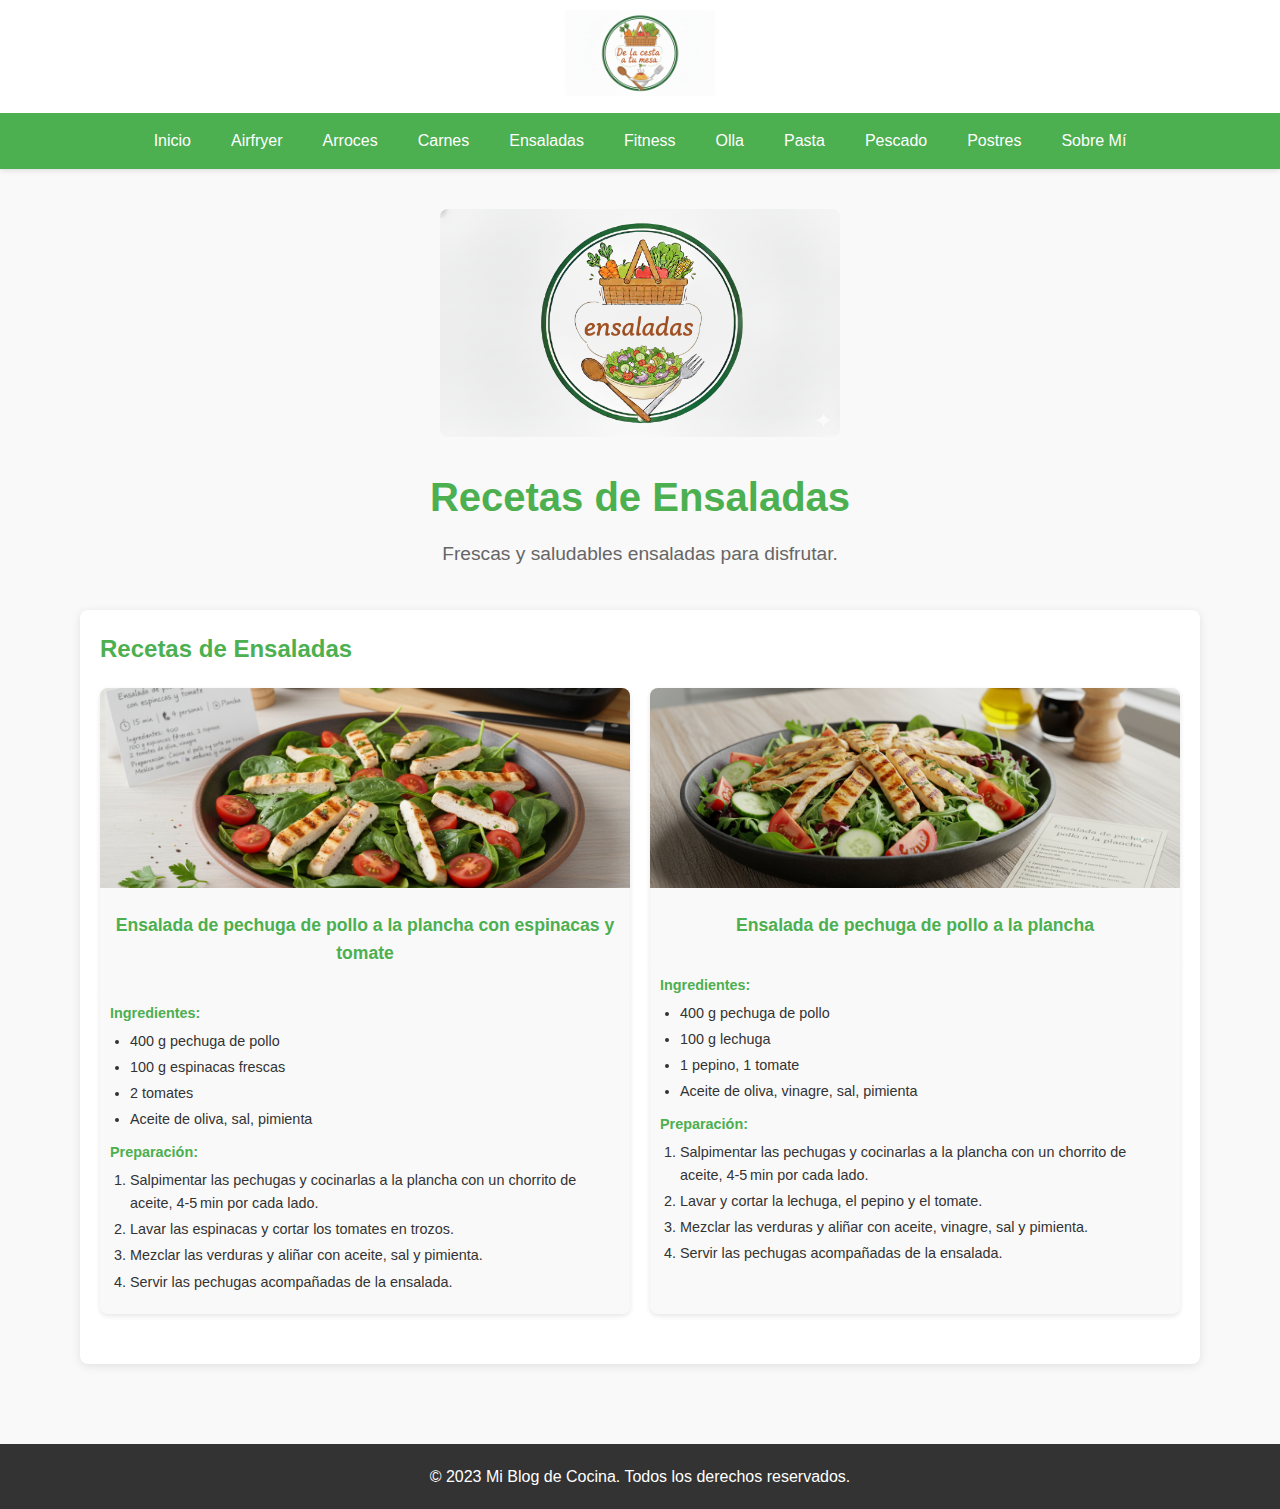
<file: ensaladas.html>
<!DOCTYPE html>
<html lang="es">
<head>
    <meta charset="UTF-8">
    <meta name="viewport" content="width=device-width, initial-scale=1.0">
    <title>Recetas de Ensaladas - Mi Blog de Cocina</title>
    <link rel="stylesheet" href="style.css">
</head>
<body>
    <header>
        <div class="logo">
            <img src="img/logo/logo canal.png" alt="Logo del Blog">
        </div>
        <nav>
            <ul>
                <li><a href="index.html">Inicio</a></li>
                <li><a href="airfryer.html">Airfryer</a></li>
                <li><a href="arroces.html">Arroces</a></li>
                <li><a href="carnes.html">Carnes</a></li>
                <li><a href="ensaladas.html">Ensaladas</a></li>
                <li><a href="fitness.html">Fitness</a></li>
                <li><a href="olla.html">Olla</a></li>
                <li><a href="pasta.html">Pasta</a></li>
                <li><a href="pescado.html">Pescado</a></li>
                <li><a href="postres.html">Postres</a></li>
                <li><a href="about.html">Sobre Mí</a></li>
            </ul>
        </nav>
    </header>
    <main>
        <section class="page-header">
            <img src="img/paginas/ensaladas.png" alt="Ensaladas" class="page-image">
            <h1>Recetas de Ensaladas</h1>
            <p>Frescas y saludables ensaladas para disfrutar.</p>
        </section>
        <section class="recipes">
            <h2>Recetas de Ensaladas</h2>
            <div class="recipe-grid">
                <div class="recipe">
                    <img src="img/platos/Ensalada de pechuga de pollo a la plancha con espinacas y tomate.png" alt="Ensalada de pechuga de pollo a la plancha con espinacas y tomate" onclick="showModal(this)">
                    <h3 onclick="showModal(this.previousElementSibling)">Ensalada de pechuga de pollo a la plancha con espinacas y tomate</h3>
                    <div class="recipe-details">
                        <h4>Ingredientes:</h4>
                        <ul>
                            <li>400 g pechuga de pollo</li>
                            <li>100 g espinacas frescas</li>
                            <li>2 tomates</li>
                            <li>Aceite de oliva, sal, pimienta</li>
                        </ul>
                        <h4>Preparación:</h4>
                        <ol>
                            <li>Salpimentar las pechugas y cocinarlas a la plancha con un chorrito de aceite, 4-5 min por cada lado.</li>
                            <li>Lavar las espinacas y cortar los tomates en trozos.</li>
                            <li>Mezclar las verduras y aliñar con aceite, sal y pimienta.</li>
                            <li>Servir las pechugas acompañadas de la ensalada.</li>
                        </ol>
                    </div>
                </div>
                <div class="recipe">
                    <img src="img/platos/Ensalada de pechuga de pollo a la plancha.png" alt="Ensalada de pechuga de pollo a la plancha" onclick="showModal(this)">
                    <h3 onclick="showModal(this.previousElementSibling)">Ensalada de pechuga de pollo a la plancha</h3>
                    <div class="recipe-details">
                        <h4>Ingredientes:</h4>
                        <ul>
                            <li>400 g pechuga de pollo</li>
                            <li>100 g lechuga</li>
                            <li>1 pepino, 1 tomate</li>
                            <li>Aceite de oliva, vinagre, sal, pimienta</li>
                        </ul>
                        <h4>Preparación:</h4>
                        <ol>
                            <li>Salpimentar las pechugas y cocinarlas a la plancha con un chorrito de aceite, 4-5 min por cada lado.</li>
                            <li>Lavar y cortar la lechuga, el pepino y el tomate.</li>
                            <li>Mezclar las verduras y aliñar con aceite, vinagre, sal y pimienta.</li>
                            <li>Servir las pechugas acompañadas de la ensalada.</li>
                        </ol>
                    </div>
                </div>
            </div>
        </section>
    </main>
    <!-- The Modal -->
    <div id="myModal" class="modal">
        <span class="close">&times;</span>
        <div id="modal-content"></div>
    </div>

    <script>
        function showModal(img) {
            var modal = document.getElementById("myModal");
            var modalContent = document.getElementById("modal-content");

            // Get the recipe container
            var recipeDiv = img.parentElement;
            var recipeTitle = recipeDiv.querySelector("h3").innerHTML;
            var recipeDetails = recipeDiv.querySelector(".recipe-details").innerHTML;

            // Populate modal content
            var modifiedDetails = recipeDetails.replace(/<ul>/g, '<ol>').replace(/<\/ul>/g, '</ol>');
            modalContent.innerHTML = `
                <div style="text-align: left; padding: 20px;">
                    <h2 style="text-align: center;">${recipeTitle}</h2>
                    <img src="${img.src}" alt="${img.alt}" style="max-width: 100%; height: auto; border-radius: 8px; margin-bottom: 15px; display: block; margin-left: auto; margin-right: auto;">
                    ${modifiedDetails}
                    <button class="back-button" onclick="closeModal()">Volver Atrás</button>
                </div>
            `;

            modal.style.display = "block";
        }

        function closeModal() {
            var modal = document.getElementById("myModal");
            modal.style.display = "none";
        }

        // Get the modal
        var modal = document.getElementById("myModal");

        // Get the <span> element that closes the modal
        var span = document.getElementsByClassName("close")[0];

        // When the user clicks on <span> (x), close the modal
        span.onclick = function() {
            closeModal();
        }

        // When the user clicks anywhere outside of the modal, close it
        window.onclick = function(event) {
            if (event.target == modal) {
                closeModal();
            }
        }
    </script>

    <footer>
        <p>&copy; 2023 Mi Blog de Cocina. Todos los derechos reservados.</p>
    </footer>
</body>
</html>
</file>
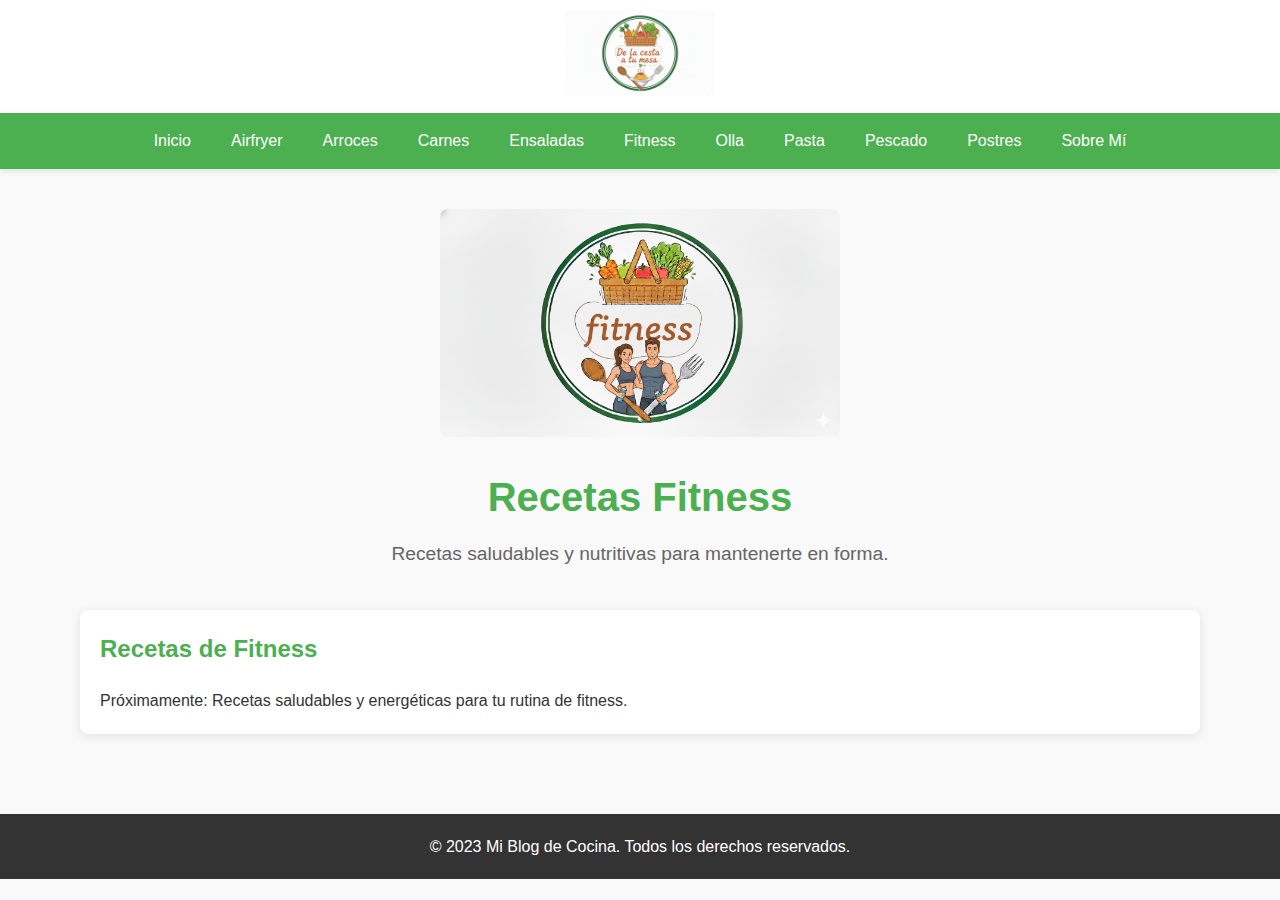
<file: fitness.html>
<!DOCTYPE html>
<html lang="es">
<head>
    <meta charset="UTF-8">
    <meta name="viewport" content="width=device-width, initial-scale=1.0">
    <title>Recetas Fitness - Mi Blog de Cocina</title>
    <link rel="stylesheet" href="style.css">
</head>
<body>
    <header>
        <div class="logo">
            <img src="img/logo/logo canal.png" alt="Logo del Blog">
        </div>
        <nav>
            <ul>
                <li><a href="index.html">Inicio</a></li>
                <li><a href="airfryer.html">Airfryer</a></li>
                <li><a href="arroces.html">Arroces</a></li>
                <li><a href="carnes.html">Carnes</a></li>
                <li><a href="ensaladas.html">Ensaladas</a></li>
                <li><a href="fitness.html">Fitness</a></li>
                <li><a href="olla.html">Olla</a></li>
                <li><a href="pasta.html">Pasta</a></li>
                <li><a href="pescado.html">Pescado</a></li>
                <li><a href="postres.html">Postres</a></li>
                <li><a href="about.html">Sobre Mí</a></li>
            </ul>
        </nav>
    </header>
    <main>
        <section class="page-header">
            <img src="img/paginas/fitness.png" alt="Fitness" class="page-image">
            <h1>Recetas Fitness</h1>
            <p>Recetas saludables y nutritivas para mantenerte en forma.</p>
        </section>
        <section class="recipes">
            <h2>Recetas de Fitness</h2>
            <p>Próximamente: Recetas saludables y energéticas para tu rutina de fitness.</p>
        </section>
    </main>
    <!-- The Modal -->
    <div id="myModal" class="modal">
        <span class="close">&times;</span>
        <div id="modal-content"></div>
    </div>

    <script>
        function showModal(img) {
            var modal = document.getElementById("myModal");
            var modalContent = document.getElementById("modal-content");

            // Get the recipe container
            var recipeDiv = img.parentElement;
            var recipeTitle = recipeDiv.querySelector("h3").innerHTML;
            var recipeDetails = recipeDiv.querySelector(".recipe-details").innerHTML;

            // Populate modal content
            var modifiedDetails = recipeDetails.replace(/<ul>/g, '<ol>').replace(/<\/ul>/g, '</ol>');
            modalContent.innerHTML = `
                <div style="text-align: left; padding: 20px;">
                    <h2 style="text-align: center;">${recipeTitle}</h2>
                    <img src="${img.src}" alt="${img.alt}" style="max-width: 100%; height: auto; border-radius: 8px; margin-bottom: 15px; display: block; margin-left: auto; margin-right: auto;">
                    ${modifiedDetails}
                    <button class="back-button" onclick="closeModal()">Volver Atrás</button>
                </div>
            `;

            modal.style.display = "block";
        }

        function closeModal() {
            var modal = document.getElementById("myModal");
            modal.style.display = "none";
        }

        // Get the modal
        var modal = document.getElementById("myModal");

        // Get the <span> element that closes the modal
        var span = document.getElementsByClassName("close")[0];

        // When the user clicks on <span> (x), close the modal
        span.onclick = function() {
            closeModal();
        }

        // When the user clicks anywhere outside of the modal, close it
        window.onclick = function(event) {
            if (event.target == modal) {
                closeModal();
            }
        }
    </script>
    <footer>
        <p>&copy; 2023 Mi Blog de Cocina. Todos los derechos reservados.</p>
    </footer>
</body>
</html>
</file>
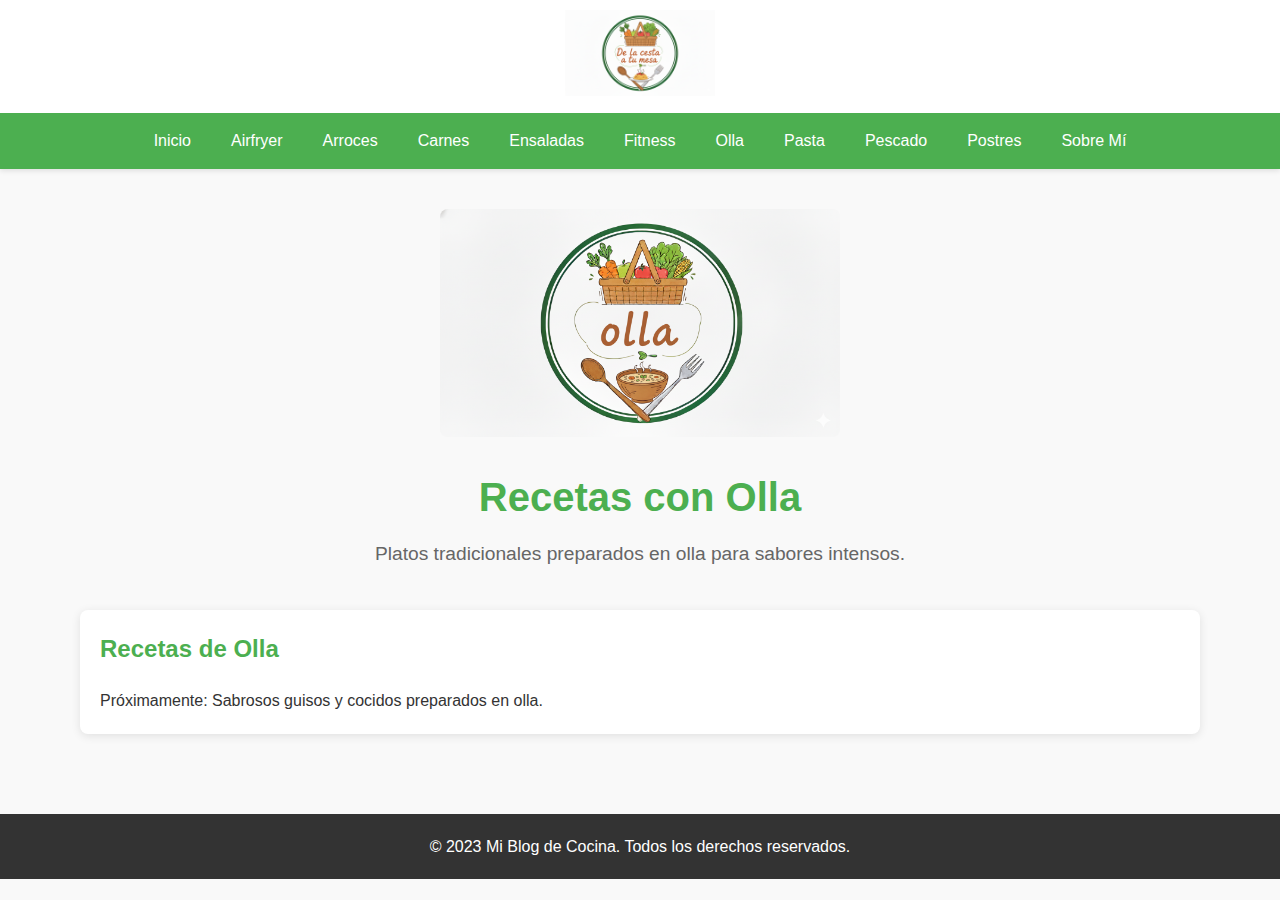
<file: olla.html>
<!DOCTYPE html>
<html lang="es">
<head>
    <meta charset="UTF-8">
    <meta name="viewport" content="width=device-width, initial-scale=1.0">
    <title>Recetas con Olla - Mi Blog de Cocina</title>
    <link rel="stylesheet" href="style.css">
</head>
<body>
    <header>
        <div class="logo">
            <img src="img/logo/logo canal.png" alt="Logo del Blog">
        </div>
        <nav>
            <ul>
                <li><a href="index.html">Inicio</a></li>
                <li><a href="airfryer.html">Airfryer</a></li>
                <li><a href="arroces.html">Arroces</a></li>
                <li><a href="carnes.html">Carnes</a></li>
                <li><a href="ensaladas.html">Ensaladas</a></li>
                <li><a href="fitness.html">Fitness</a></li>
                <li><a href="olla.html">Olla</a></li>
                <li><a href="pasta.html">Pasta</a></li>
                <li><a href="pescado.html">Pescado</a></li>
                <li><a href="postres.html">Postres</a></li>
                <li><a href="about.html">Sobre Mí</a></li>
            </ul>
        </nav>
    </header>
    <main>
        <section class="page-header">
            <img src="img/paginas/olla.png" alt="Olla" class="page-image">
            <h1>Recetas con Olla</h1>
            <p>Platos tradicionales preparados en olla para sabores intensos.</p>
        </section>
        <section class="recipes">
            <h2>Recetas de Olla</h2>
            <p>Próximamente: Sabrosos guisos y cocidos preparados en olla.</p>
        </section>
    </main>
    <!-- The Modal -->
    <div id="myModal" class="modal">
        <span class="close">&times;</span>
        <div id="modal-content"></div>
    </div>

    <script>
        function showModal(img) {
            var modal = document.getElementById("myModal");
            var modalContent = document.getElementById("modal-content");

            // Get the recipe container
            var recipeDiv = img.parentElement;
            var recipeTitle = recipeDiv.querySelector("h3").innerHTML;
            var recipeDetails = recipeDiv.querySelector(".recipe-details").innerHTML;

            // Populate modal content
            var modifiedDetails = recipeDetails.replace(/<ul>/g, '<ol>').replace(/<\/ul>/g, '</ol>');
            modalContent.innerHTML = `
                <div style="text-align: left; padding: 20px;">
                    <h2 style="text-align: center;">${recipeTitle}</h2>
                    <img src="${img.src}" alt="${img.alt}" style="max-width: 100%; height: auto; border-radius: 8px; margin-bottom: 15px; display: block; margin-left: auto; margin-right: auto;">
                    ${modifiedDetails}
                    <button class="back-button" onclick="closeModal()">Volver Atrás</button>
                </div>
            `;

            modal.style.display = "block";
        }

        function closeModal() {
            var modal = document.getElementById("myModal");
            modal.style.display = "none";
        }

        // Get the modal
        var modal = document.getElementById("myModal");

        // Get the <span> element that closes the modal
        var span = document.getElementsByClassName("close")[0];

        // When the user clicks on <span> (x), close the modal
        span.onclick = function() {
            closeModal();
        }

        // When the user clicks anywhere outside of the modal, close it
        window.onclick = function(event) {
            if (event.target == modal) {
                closeModal();
            }
        }
    </script>
    <footer>
        <p>&copy; 2023 Mi Blog de Cocina. Todos los derechos reservados.</p>
    </footer>
</body>
</html>
</file>
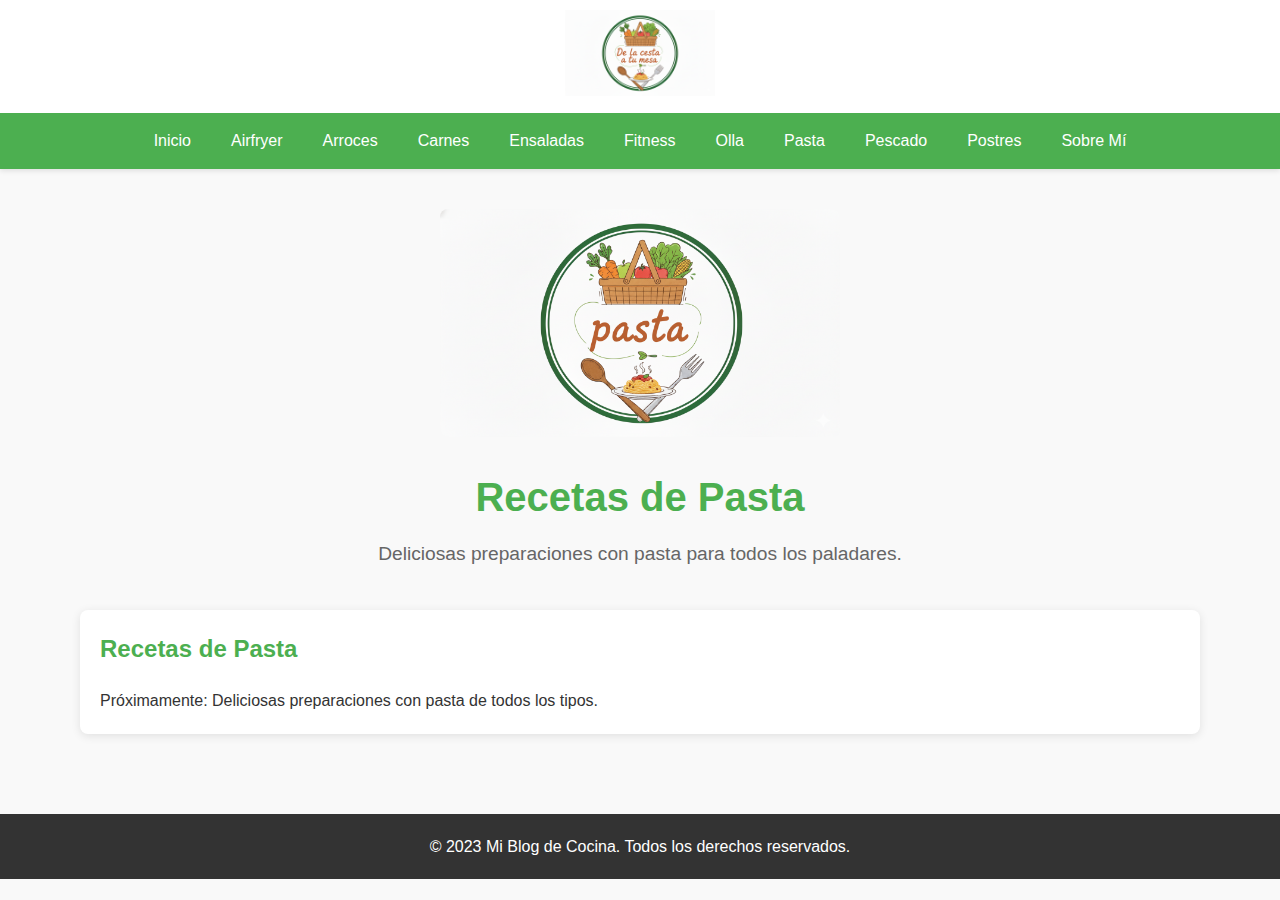
<file: pasta.html>
<!DOCTYPE html>
<html lang="es">
<head>
    <meta charset="UTF-8">
    <meta name="viewport" content="width=device-width, initial-scale=1.0">
    <title>Recetas de Pasta - Mi Blog de Cocina</title>
    <link rel="stylesheet" href="style.css">
</head>
<body>
    <header>
        <div class="logo">
            <img src="img/logo/logo canal.png" alt="Logo del Blog">
        </div>
        <nav>
            <ul>
                <li><a href="index.html">Inicio</a></li>
                <li><a href="airfryer.html">Airfryer</a></li>
                <li><a href="arroces.html">Arroces</a></li>
                <li><a href="carnes.html">Carnes</a></li>
                <li><a href="ensaladas.html">Ensaladas</a></li>
                <li><a href="fitness.html">Fitness</a></li>
                <li><a href="olla.html">Olla</a></li>
                <li><a href="pasta.html">Pasta</a></li>
                <li><a href="pescado.html">Pescado</a></li>
                <li><a href="postres.html">Postres</a></li>
                <li><a href="about.html">Sobre Mí</a></li>
            </ul>
        </nav>
    </header>
    <main>
        <section class="page-header">
            <img src="img/paginas/pasta.png" alt="Pasta" class="page-image">
            <h1>Recetas de Pasta</h1>
            <p>Deliciosas preparaciones con pasta para todos los paladares.</p>
        </section>
        <section class="recipes">
            <h2>Recetas de Pasta</h2>
            <p>Próximamente: Deliciosas preparaciones con pasta de todos los tipos.</p>
        </section>
    </main>
    <!-- The Modal -->
    <div id="myModal" class="modal">
        <span class="close">&times;</span>
        <div id="modal-content"></div>
    </div>

    <script>
        function showModal(img) {
            var modal = document.getElementById("myModal");
            var modalContent = document.getElementById("modal-content");

            // Get the recipe container
            var recipeDiv = img.parentElement;
            var recipeTitle = recipeDiv.querySelector("h3").innerHTML;
            var recipeDetails = recipeDiv.querySelector(".recipe-details").innerHTML;

            // Populate modal content
            var modifiedDetails = recipeDetails.replace(/<ul>/g, '<ol>').replace(/<\/ul>/g, '</ol>');
            modalContent.innerHTML = `
                <div style="text-align: left; padding: 20px;">
                    <h2 style="text-align: center;">${recipeTitle}</h2>
                    <img src="${img.src}" alt="${img.alt}" style="max-width: 100%; height: auto; border-radius: 8px; margin-bottom: 15px; display: block; margin-left: auto; margin-right: auto;">
                    ${modifiedDetails}
                    <button class="back-button" onclick="closeModal()">Volver Atrás</button>
                </div>
            `;

            modal.style.display = "block";
        }

        function closeModal() {
            var modal = document.getElementById("myModal");
            modal.style.display = "none";
        }

        // Get the modal
        var modal = document.getElementById("myModal");

        // Get the <span> element that closes the modal
        var span = document.getElementsByClassName("close")[0];

        // When the user clicks on <span> (x), close the modal
        span.onclick = function() {
            closeModal();
        }

        // When the user clicks anywhere outside of the modal, close it
        window.onclick = function(event) {
            if (event.target == modal) {
                closeModal();
            }
        }
    </script>
    <footer>
        <p>&copy; 2023 Mi Blog de Cocina. Todos los derechos reservados.</p>
    </footer>
</body>
</html>
</file>
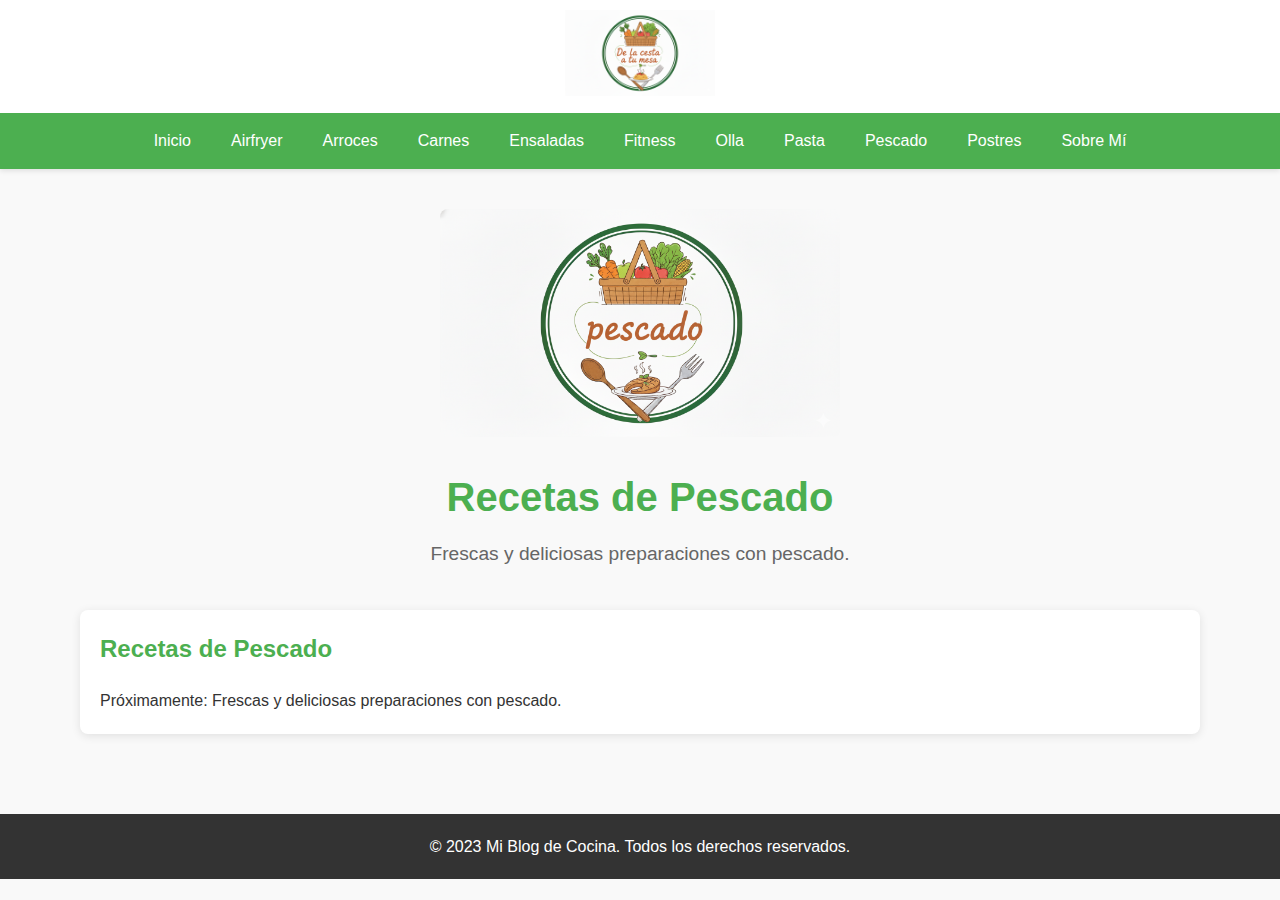
<file: pescado.html>
<!DOCTYPE html>
<html lang="es">
<head>
    <meta charset="UTF-8">
    <meta name="viewport" content="width=device-width, initial-scale=1.0">
    <title>Recetas de Pescado - Mi Blog de Cocina</title>
    <link rel="stylesheet" href="style.css">
</head>
<body>
    <header>
        <div class="logo">
            <img src="img/logo/logo canal.png" alt="Logo del Blog">
        </div>
        <nav>
            <ul>
                <li><a href="index.html">Inicio</a></li>
                <li><a href="airfryer.html">Airfryer</a></li>
                <li><a href="arroces.html">Arroces</a></li>
                <li><a href="carnes.html">Carnes</a></li>
                <li><a href="ensaladas.html">Ensaladas</a></li>
                <li><a href="fitness.html">Fitness</a></li>
                <li><a href="olla.html">Olla</a></li>
                <li><a href="pasta.html">Pasta</a></li>
                <li><a href="pescado.html">Pescado</a></li>
                <li><a href="postres.html">Postres</a></li>
                <li><a href="about.html">Sobre Mí</a></li>
            </ul>
        </nav>
    </header>
    <main>
        <section class="page-header">
            <img src="img/paginas/pescado.png" alt="Pescado" class="page-image">
            <h1>Recetas de Pescado</h1>
            <p>Frescas y deliciosas preparaciones con pescado.</p>
        </section>
        <section class="recipes">
            <h2>Recetas de Pescado</h2>
            <p>Próximamente: Frescas y deliciosas preparaciones con pescado.</p>
        </section>
    </main>
    <!-- The Modal -->
    <div id="myModal" class="modal">
        <span class="close">&times;</span>
        <div id="modal-content"></div>
    </div>

    <script>
        function showModal(img) {
            var modal = document.getElementById("myModal");
            var modalContent = document.getElementById("modal-content");

            // Get the recipe container
            var recipeDiv = img.parentElement;
            var recipeTitle = recipeDiv.querySelector("h3").innerHTML;
            var recipeDetails = recipeDiv.querySelector(".recipe-details").innerHTML;

            // Populate modal content
            var modifiedDetails = recipeDetails.replace(/<ul>/g, '<ol>').replace(/<\/ul>/g, '</ol>');
            modalContent.innerHTML = `
                <div style="text-align: left; padding: 20px;">
                    <h2 style="text-align: center;">${recipeTitle}</h2>
                    <img src="${img.src}" alt="${img.alt}" style="max-width: 100%; height: auto; border-radius: 8px; margin-bottom: 15px; display: block; margin-left: auto; margin-right: auto;">
                    ${modifiedDetails}
                    <button class="back-button" onclick="closeModal()">Volver Atrás</button>
                </div>
            `;

            modal.style.display = "block";
        }

        function closeModal() {
            var modal = document.getElementById("myModal");
            modal.style.display = "none";
        }

        // Get the modal
        var modal = document.getElementById("myModal");

        // Get the <span> element that closes the modal
        var span = document.getElementsByClassName("close")[0];

        // When the user clicks on <span> (x), close the modal
        span.onclick = function() {
            closeModal();
        }

        // When the user clicks anywhere outside of the modal, close it
        window.onclick = function(event) {
            if (event.target == modal) {
                closeModal();
            }
        }
    </script>
    <footer>
        <p>&copy; 2023 Mi Blog de Cocina. Todos los derechos reservados.</p>
    </footer>
</body>
</html>
</file>
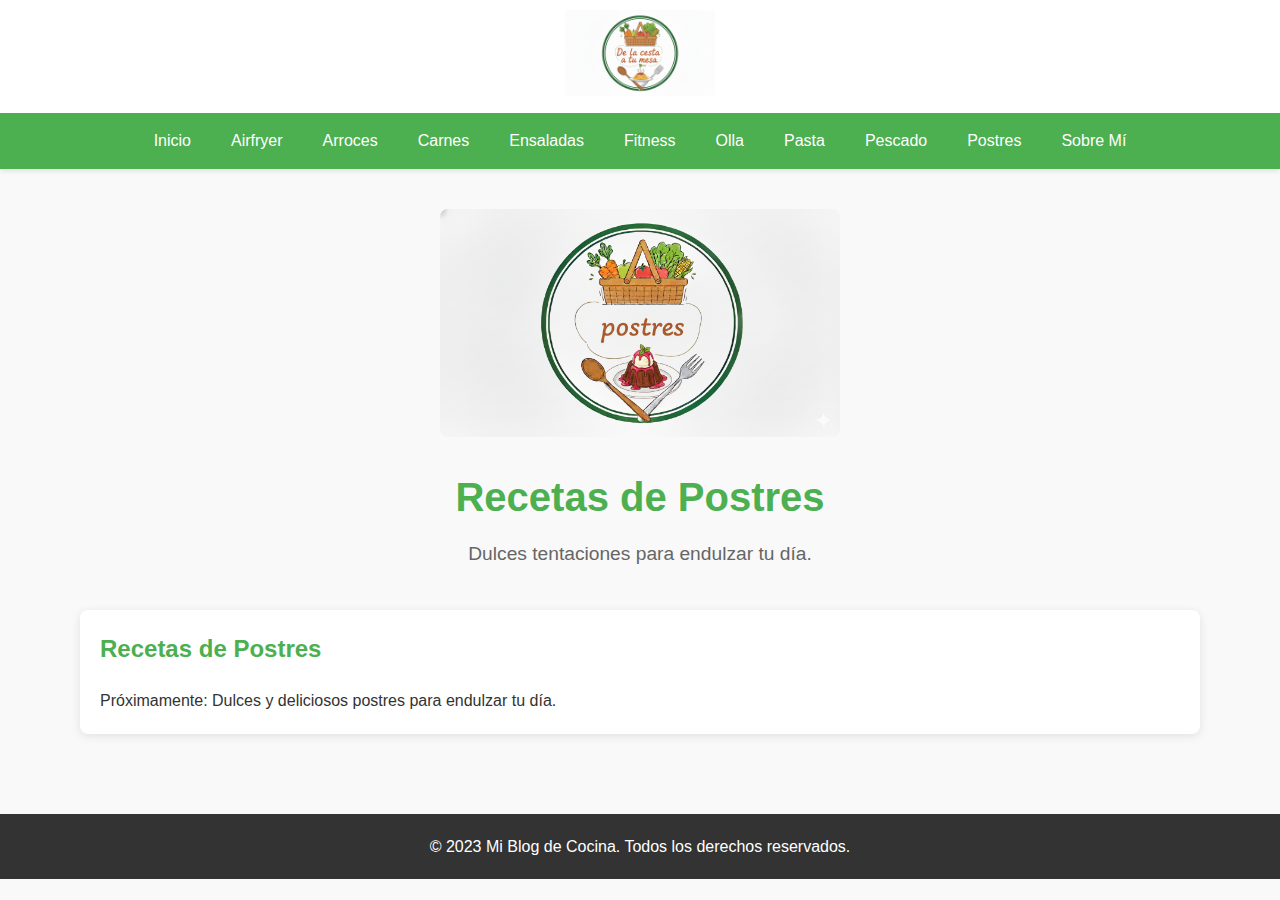
<file: postres.html>
<!DOCTYPE html>
<html lang="es">
<head>
    <meta charset="UTF-8">
    <meta name="viewport" content="width=device-width, initial-scale=1.0">
    <title>Recetas de Postres - Mi Blog de Cocina</title>
    <link rel="stylesheet" href="style.css">
</head>
<body>
    <header>
        <div class="logo">
            <img src="img/logo/logo canal.png" alt="Logo del Blog">
        </div>
        <nav>
            <ul>
                <li><a href="index.html">Inicio</a></li>
                <li><a href="airfryer.html">Airfryer</a></li>
                <li><a href="arroces.html">Arroces</a></li>
                <li><a href="carnes.html">Carnes</a></li>
                <li><a href="ensaladas.html">Ensaladas</a></li>
                <li><a href="fitness.html">Fitness</a></li>
                <li><a href="olla.html">Olla</a></li>
                <li><a href="pasta.html">Pasta</a></li>
                <li><a href="pescado.html">Pescado</a></li>
                <li><a href="postres.html">Postres</a></li>
                <li><a href="about.html">Sobre Mí</a></li>
            </ul>
        </nav>
    </header>
    <main>
        <section class="page-header">
            <img src="img/paginas/postres.png" alt="Postres" class="page-image">
            <h1>Recetas de Postres</h1>
            <p>Dulces tentaciones para endulzar tu día.</p>
        </section>
        <section class="recipes">
            <h2>Recetas de Postres</h2>
            <p>Próximamente: Dulces y deliciosos postres para endulzar tu día.</p>
        </section>
    </main>
    <!-- The Modal -->
    <div id="myModal" class="modal">
        <span class="close">&times;</span>
        <div id="modal-content"></div>
    </div>

    <script>
        function showModal(img) {
            var modal = document.getElementById("myModal");
            var modalContent = document.getElementById("modal-content");

            // Get the recipe container
            var recipeDiv = img.parentElement;
            var recipeTitle = recipeDiv.querySelector("h3").innerHTML;
            var recipeDetails = recipeDiv.querySelector(".recipe-details").innerHTML;

            // Populate modal content
            var modifiedDetails = recipeDetails.replace(/<ul>/g, '<ol>').replace(/<\/ul>/g, '</ol>');
            modalContent.innerHTML = `
                <div style="text-align: left; padding: 20px;">
                    <h2 style="text-align: center;">${recipeTitle}</h2>
                    <img src="${img.src}" alt="${img.alt}" style="max-width: 100%; height: auto; border-radius: 8px; margin-bottom: 15px; display: block; margin-left: auto; margin-right: auto;">
                    ${modifiedDetails}
                    <button class="back-button" onclick="closeModal()">Volver Atrás</button>
                </div>
            `;

            modal.style.display = "block";
        }

        function closeModal() {
            var modal = document.getElementById("myModal");
            modal.style.display = "none";
        }

        // Get the modal
        var modal = document.getElementById("myModal");

        // Get the <span> element that closes the modal
        var span = document.getElementsByClassName("close")[0];

        // When the user clicks on <span> (x), close the modal
        span.onclick = function() {
            closeModal();
        }

        // When the user clicks anywhere outside of the modal, close it
        window.onclick = function(event) {
            if (event.target == modal) {
                closeModal();
            }
        }
    </script>
    <footer>
        <p>&copy; 2023 Mi Blog de Cocina. Todos los derechos reservados.</p>
    </footer>
</body>
</html>
</file>
<file: style.css>
/* Reset básico */
* {
    margin: 0;
    padding: 0;
    box-sizing: border-box;
}

/* Tipografía */
body {
    font-family: 'Arial', sans-serif;
    line-height: 1.6;
    color: #333;
    background-color: #f9f9f9;
}

/* Header */
header {
    background-color: #fff;
    box-shadow: 0 2px 5px rgba(0,0,0,0.1);
    position: sticky;
    top: 0;
    z-index: 100;
}

.logo {
    text-align: center;
    padding: 10px;
}

.logo img {
    max-width: 150px;
    height: auto;
}

nav ul {
    list-style: none;
    display: flex;
    justify-content: center;
    background-color: #4CAF50;
}

nav ul li {
    margin: 0;
}

nav ul li a {
    display: block;
    padding: 15px 20px;
    color: #fff;
    text-decoration: none;
    transition: background-color 0.3s;
}

nav ul li a:hover {
    background-color: #45a049;
}

/* Main */
main {
    max-width: 1200px;
    margin: 0 auto;
    padding: 40px;
}

.hero {
    text-align: center;
    margin-bottom: 40px;
    background-color: #fff;
    padding: 40px;
    border-radius: 8px;
    box-shadow: 0 2px 10px rgba(0,0,0,0.1);
}

.hero h1 {
    font-size: 2.5em;
    margin-bottom: 10px;
    color: #4CAF50;
}

.hero p {
    font-size: 1.2em;
    color: #666;
}

.categories {
    margin-top: 40px;
}

.categories h2 {
    text-align: center;
    margin-bottom: 30px;
    font-size: 2em;
    color: #4CAF50;
}

.category-grid {
    display: grid;
    grid-template-columns: repeat(auto-fit, minmax(250px, 1fr));
    gap: 20px;
}

.category {
    background-color: #fff;
    border-radius: 8px;
    overflow: hidden;
    box-shadow: 0 2px 10px rgba(0,0,0,0.1);
    transition: transform 0.3s;
}

.category:hover {
    transform: translateY(-5px);
}

.category img {
    width: 100%;
    height: 200px;
    object-fit: cover;
}

.category h3 {
    padding: 15px;
    text-align: center;
    color: #4CAF50;
}

.category a {
    display: block;
    text-align: center;
    padding: 10px;
    background-color: #4CAF50;
    color: #fff;
    text-decoration: none;
    transition: background-color 0.3s;
}

.category a:hover {
    background-color: #45a049;
}

/* Page Header */
.page-header {
    text-align: center;
    margin-bottom: 40px;
}

.page-image {
    width: 100%;
    max-width: 400px;
    height: auto;
    border-radius: 8px;
    margin-bottom: 20px;
}

.page-header h1 {
    font-size: 2.5em;
    color: #4CAF50;
    margin-bottom: 10px;
}

.page-header p {
    font-size: 1.2em;
    color: #666;
}

/* Recipes Section */
.recipes {
    background-color: #fff;
    padding: 20px;
    border-radius: 8px;
    box-shadow: 0 2px 10px rgba(0,0,0,0.1);
}

.recipes h2 {
    color: #4CAF50;
    margin-bottom: 20px;
}

.recipe-grid {
    display: grid;
    grid-template-columns: repeat(auto-fit, minmax(300px, 1fr));
    gap: 20px;
    margin-bottom: 30px;
}

.recipe {
    background-color: #f9f9f9;
    border-radius: 8px;
    overflow: hidden;
    box-shadow: 0 2px 5px rgba(0,0,0,0.1);
    transition: transform 0.3s;
}

.recipe:hover {
    transform: translateY(-5px);
}

.recipe img {
    width: 100%;
    height: 200px;
    object-fit: cover;
}

.recipe h3 {
    padding: 15px;
    text-align: center;
    color: #4CAF50;
    font-size: 1.1em;
    margin: 0;
}

.recipe-details {
    padding: 10px;
    background-color: #f9f9f9;
    border-radius: 5px;
    margin-top: 10px;
    font-size: 0.9em;
}

.recipe-details h4 {
    color: #4CAF50;
    margin-bottom: 5px;
    font-size: 1em;
}

.recipe-details ul, .recipe-details ol {
    margin: 0 0 10px 20px;
    padding-left: 0;
}

.recipe-details li {
    margin-bottom: 3px;
}

.recipe-details p {
    font-style: italic;
    color: #666;
    margin: 5px 0;
}

.downloads {
    text-align: center;
    margin-top: 30px;
}

.downloads h3 {
    color: #4CAF50;
    margin-bottom: 10px;
}

.downloads a {
    display: inline-block;
    padding: 10px 20px;
    background-color: #4CAF50;
    color: #fff;
    text-decoration: none;
    border-radius: 5px;
    transition: background-color 0.3s;
}

.downloads a:hover {
    background-color: #45a049;
}

/* About Section */
.about {
    background-color: #fff;
    padding: 40px;
    border-radius: 8px;
    box-shadow: 0 2px 10px rgba(0,0,0,0.1);
    max-width: 800px;
    margin: 0 auto;
}

.about h1 {
    color: #4CAF50;
    margin-bottom: 20px;
}

.about p {
    margin-bottom: 20px;
    line-height: 1.6;
}

.social-links {
    margin: 20px 0;
}

.social-links a {
    display: inline-block;
    margin: 0 10px;
    padding: 10px 20px;
    background-color: #4CAF50;
    color: #fff;
    text-decoration: none;
    border-radius: 5px;
    transition: background-color 0.3s;
}

.social-links a:hover {
    background-color: #45a049;
}

.contact {
    margin-top: 30px;
}

.contact h2 {
    color: #4CAF50;
    margin-bottom: 10px;
}

/* Footer */
footer {
    background-color: #333;
    color: #fff;
    text-align: center;
    padding: 20px;
    margin-top: 40px;
}

/* Modal styles */
.modal {
    display: none;
    position: fixed;
    z-index: 1;
    padding-top: 100px;
    left: 0;
    top: 0;
    width: 100%;
    height: 100%;
    overflow: auto;
    background-color: rgb(0,0,0);
    background-color: rgba(0,0,0,0.9);
}

.modal-content {
    margin: auto;
    display: block;
    width: 80%;
    max-width: 700px;
}

#caption {
    margin: auto;
    display: block;
    width: 80%;
    max-width: 700px;
    text-align: center;
    color: #ccc;
    padding: 10px 0;
    height: 150px;
}

.modal-content, #caption {
    animation-name: zoom;
    animation-duration: 0.6s;
}

@keyframes zoom {
    from {transform:scale(0)}
    to {transform:scale(1)}
}

.close {
    position: absolute;
    top: 15px;
    right: 35px;
    color: #f1f1f1;
    font-size: 40px;
    font-weight: bold;
    transition: 0.3s;
}

.close:hover,
.close:focus {
    color: #bbb;
    text-decoration: none;
    cursor: pointer;
}

/* Modal Styles */
.modal {
    display: none;
    position: fixed;
    z-index: 1000;
    left: 0;
    top: 0;
    width: 100%;
    height: 100%;
    overflow: auto;
    background-color:rgb(231, 231, 231);
}

.modal-content {
    background-color: #ffffff;
    color: #333;
    margin: 5% auto;
    padding: 40px;
    border: 1px solid #888;
    width: 80%;
    max-width: 600px;
    border-radius: 8px;
    box-shadow: 0 4px 8px rgba(0,0,0,0.2);
}

.close {
    color: #aaa;
    float: right;
    font-size: 28px;
    font-weight: bold;
    cursor: pointer;
}

.close:hover,
.close:focus {
    color: black;
    text-decoration: none;
}

.modal-content h2 {
    color: #4CAF50;
    margin-bottom: 1.5em;
    font-size: 1.5em;
}

.modal-content img {
    width: 100%;
    height: auto;
    border-radius: 8px;
    margin-bottom: 1.5em;
}

.modal-content h4 {
    color: #4CAF50;
    margin-top: 1.5em;
    margin-bottom: 1.5em;
    font-size: 1.2em;
}

.modal-content ul {
    margin-left: 20px;
    margin-bottom: 1.5em;
}

.modal-content ol {
    margin-left: 20px;
    margin-bottom: 1.5em;
}

.modal-content li {
    margin-bottom: 1.5em;
}

.back-button {
    background-color: #4CAF50;
    color: white;
    padding: 10px 20px;
    border: none;
    border-radius: 5px;
    cursor: pointer;
    font-size: 1em;
    margin-top: 20px;
}

.back-button:hover {
    background-color: #45a049;
}

/* Responsive */
@media (max-width: 768px) {
    nav ul {
        flex-direction: row;
        flex-wrap: wrap;
        justify-content: center;
    }

    nav ul li a {
        padding: 5px 8px;
        font-size: 0.7em;
    }

    .hero h1 {
        font-size: 2em;
    }

    .hero p {
        font-size: 1em;
    }

    .category-grid {
        grid-template-columns: 1fr;
        gap: 15px;
    }

    .category h3 {
        font-size: 1.1em;
    }

    .modal-content {
        width: 90%;
        margin: 10% auto;
        padding: 20px;
    }

    .modal-content h2 {
        font-size: 1.3em;
    }

    .modal-content h4 {
        font-size: 1.1em;
    }

    main {
        padding: 20px;
    }

    .hero {
        padding: 20px;
    }

    .categories h2 {
        font-size: 1.5em;
    }
}
</file>
